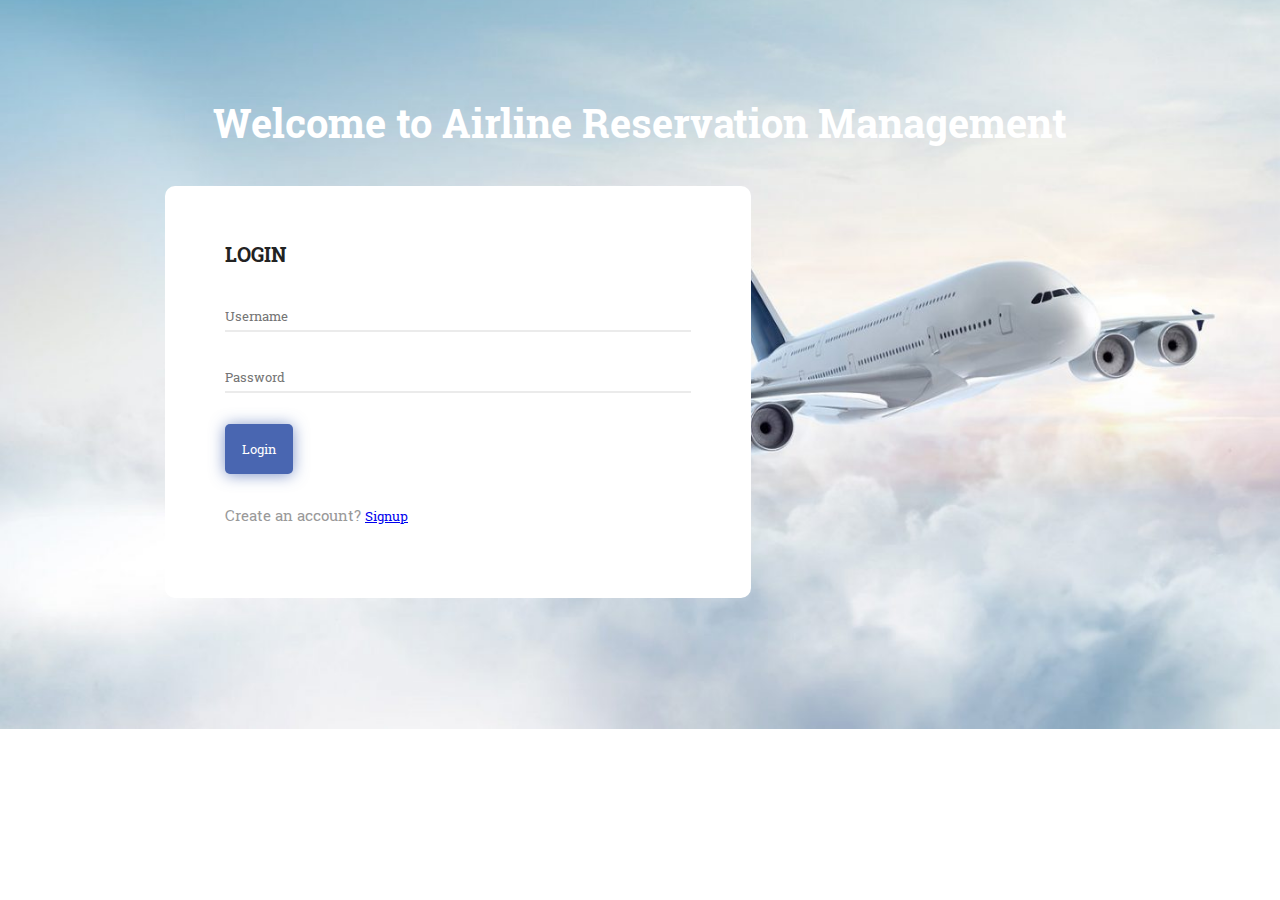
<file: index.html>
<!DOCTYPE html>
<html lang="en">
<head>
    <meta charset="UTF-8">
    <meta name="viewport" content="width=device-width, initial-scale=1.0">
    <meta http-equiv="X-UA-Compatible" content="ie=edge">
    <title>Airline Reservation Management</title>

    <!-- Font Icon -->
    <link rel="stylesheet" href="fonts/material-icon/css/material-design-iconic-font.min.css">

    <!-- Main css -->
    <link rel="stylesheet" href="css/style.css">
</head>
<body>

    <div class="main">
        <div style="text-align: center; font-size: 20px;">
            <h1>Welcome to Airline Reservation Management</h1>
        </div>
        <div class="container">
            <form method="POST" class="appointment-form" id="appointment-form">
                <h2>Login</h2>
                <div class="form-group-1">
                    <input type="text" name="username" id="username" placeholder="Username" required />
                    
                    <input type="password" name="pass" id="pass" placeholder="Password" required />
                    
                    
                </div>
                
                
                <div class="form-submit">
                    <input type="submit" name="submit" id="submit" class="submit" value="Login" />
                </div>
                <div class="txt-center">
                        <span class="txt1">
                            Create an account?
                       </span>

                        <a href="signup.html" class="txt2 hov1">
                            Signup
                        </a>
                </div>
            </form>
        </div>

    </div>

    <!-- JS -->
    <script src="vendor/jquery/jquery.min.js"></script>
    <script src="js/main.js"></script>
</body><!-- This templates was made by Colorlib (https://colorlib.com) -->
</html>
</file>
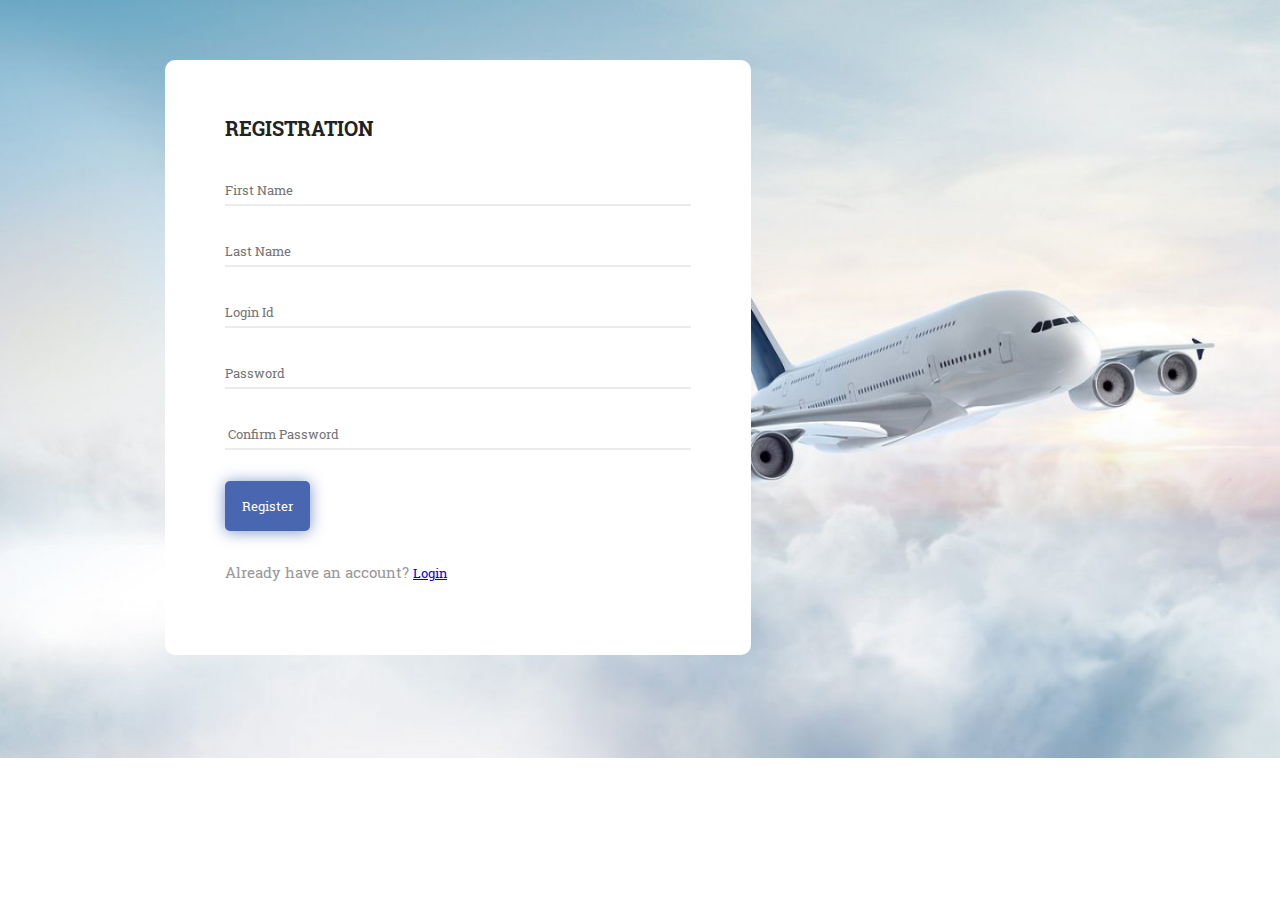
<file: signup.html>
<!DOCTYPE html>
<html lang="en">
<head>
    <meta charset="UTF-8">
    <meta name="viewport" content="width=device-width, initial-scale=1.0">
    <meta http-equiv="X-UA-Compatible" content="ie=edge">
    <title>Airline Reservation Management</title>

    <!-- Font Icon -->
    <link rel="stylesheet" href="fonts/material-icon/css/material-design-iconic-font.min.css">

    <!-- Main css -->
    <link rel="stylesheet" href="css/style.css">
</head>
<body>

    <div class="main">

        <div class="container">
            <form method="POST" class="appointment-form" id="appointment-form">
                <h2>Registration</h2>
                <div class="form-group-1">
                    <input type="text" name="firstname" id="firstname" placeholder="First Name" required />
                    <input type="text" name="lastname" id="lastname" placeholder="Last Name" required />
                    <input type="text" name="loginid" id="loginid" placeholder="Login Id" required />
                    <input type="password" name="pass" id="pass" placeholder="Password" required />
                    <input type="password" name="re_pass" id="re_pass" placeholder=" Confirm Password" required />
                    
                </div>
                
                
                <div class="form-submit">
                    <input type="submit" name="submit" id="submit" class="submit" value="Register" />
                </div>
                <div class="txt-center">
                        <span class="txt1">
                            Already have an account?
                       </span>

                        <a href="index.html" class="txt2 hov1">
                            Login
                        </a>
                </div>
            </form>
        </div>

    </div>

    <!-- JS -->
    <script src="vendor/jquery/jquery.min.js"></script>
    <script src="js/main.js"></script>
</body><!-- This templates was made by Colorlib (https://colorlib.com) -->
</html>
</file>
<file: css/style.css>
/* @extend display-flex; */
display-flex {
  display: flex;
  display: -webkit-flex; }

/* @extend list-type-ulli; */
list-type-ulli, ul {
  list-style-type: none;
  margin: 0;
  padding: 0; }

/* roboto-slab-300 - latin */
@font-face {
  font-family: 'Roboto Slab';
  font-style: normal;
  font-weight: 300;
  src: url("../fonts/roboto-slab/roboto-slab-v7-latin-300.eot");
  /* IE9 Compat Modes */
  src: local("Roboto Slab Light"), local("RobotoSlab-Light"), url("../fonts/roboto-slab/roboto-slab-v7-latin-300.eot?#iefix") format("embedded-opentype"), url("../fonts/roboto-slab/roboto-slab-v7-latin-300.woff2") format("woff2"), url("../fonts/roboto-slab/roboto-slab-v7-latin-300.woff") format("woff"), url("../fonts/roboto-slab/roboto-slab-v7-latin-300.ttf") format("truetype"), url("../fonts/roboto-slab/roboto-slab-v7-latin-300.svg#RobotoSlab") format("svg");
  /* Legacy iOS */ }
/* roboto-slab-regular - latin */
@font-face {
  font-family: 'Roboto Slab';
  font-style: normal;
  font-weight: 400;
  src: url("../fonts/roboto-slab/roboto-slab-v7-latin-regular.eot");
  /* IE9 Compat Modes */
  src: local("Roboto Slab Regular"), local("RobotoSlab-Regular"), url("../fonts/roboto-slab/roboto-slab-v7-latin-regular.eot?#iefix") format("embedded-opentype"), url("../fonts/roboto-slab/roboto-slab-v7-latin-regular.woff2") format("woff2"), url("../fonts/roboto-slab/roboto-slab-v7-latin-regular.woff") format("woff"), url("../fonts/roboto-slab/roboto-slab-v7-latin-regular.ttf") format("truetype"), url("../fonts/roboto-slab/roboto-slab-v7-latin-regular.svg#RobotoSlab") format("svg");
  /* Legacy iOS */ }
/* roboto-slab-700 - latin */
@font-face {
  font-family: 'Roboto Slab';
  font-style: normal;
  font-weight: 700;
  src: url("../fonts/roboto-slab/roboto-slab-v7-latin-700.eot");
  /* IE9 Compat Modes */
  src: local("Roboto Slab Bold"), local("RobotoSlab-Bold"), url("../fonts/roboto-slab/roboto-slab-v7-latin-700.eot?#iefix") format("embedded-opentype"), url("../fonts/roboto-slab/roboto-slab-v7-latin-700.woff2") format("woff2"), url("../fonts/roboto-slab/roboto-slab-v7-latin-700.woff") format("woff"), url("../fonts/roboto-slab/roboto-slab-v7-latin-700.ttf") format("truetype"), url("../fonts/roboto-slab/roboto-slab-v7-latin-700.svg#RobotoSlab") format("svg");
  /* Legacy iOS */ }
a:focus, a:active {
  text-decoration: none;
  outline: none;
  transition: all 300ms ease 0s;
  -moz-transition: all 300ms ease 0s;
  -webkit-transition: all 300ms ease 0s;
  -o-transition: all 300ms ease 0s;
  -ms-transition: all 300ms ease 0s; }

input, select, textarea {
  outline: none;
  appearance: unset !important;
  -moz-appearance: unset !important;
  -webkit-appearance: unset !important;
  -o-appearance: unset !important;
  -ms-appearance: unset !important; }

input::-webkit-outer-spin-button, input::-webkit-inner-spin-button {
  appearance: none !important;
  -moz-appearance: none !important;
  -webkit-appearance: none !important;
  -o-appearance: none !important;
  -ms-appearance: none !important;
  margin: 0; }

input:focus, select:focus, textarea:focus {
  outline: none;
  box-shadow: none !important;
  -moz-box-shadow: none !important;
  -webkit-box-shadow: none !important;
  -o-box-shadow: none !important;
  -ms-box-shadow: none !important; }

input[type=checkbox] {
  appearance: checkbox !important;
  -moz-appearance: checkbox !important;
  -webkit-appearance: checkbox !important;
  -o-appearance: checkbox !important;
  -ms-appearance: checkbox !important; }

input[type=radio] {
  appearance: radio !important;
  -moz-appearance: radio !important;
  -webkit-appearance: radio !important;
  -o-appearance: radio !important;
  -ms-appearance: radio !important; }

img {
  max-width: 100%;
  height: auto; }

figure {
  margin: 0; }

p {
  margin-bottom: 0px; }

input:-webkit-autofill {
  box-shadow: 0 0 0 30px white inset;
  -moz-box-shadow: 0 0 0 30px white inset;
  -webkit-box-shadow: 0 0 0 30px white inset;
  -o-box-shadow: 0 0 0 30px white inset;
  -ms-box-shadow: 0 0 0 30px white inset; }

h2 {
  line-height: 1.8;
  margin: 0;
  padding: 0;
  font-weight: bold;
  color: #222;
  font-family: 'Roboto Slab';
  font-size: 20px;
  margin-bottom: 30px;
  text-transform: uppercase; }

h3 {
  font-weight: bold;
  color: #222;
  font-size: 15px;
  margin: 0px;
  margin-bottom: 35px; }

.clear {
  clear: both; }

body {
  font-size: 13px;
  line-height: 1.8;
  color: #fff;
  background-image: url("../images/airplanes.jpg");
  background-repeat: no-repeat;
  background-size: cover;
  -moz-background-size: cover;
  -webkit-background-size: cover;
  -o-background-size: cover;
  -ms-background-size: cover;
  background-position: center center;
  font-weight: 400;
  font-family: 'Roboto Slab';
  margin: 0px; }

.main {
  padding: 60px 0;
  position: relative; }

.container {
  width: 586px;
  background: #fff;
  margin-left: 165px;
  border-radius: 10px;
  -moz-border-radius: 10px;
  -webkit-border-radius: 10px;
  -o-border-radius: 10px;
  -ms-border-radius: 10px; }

.appointment-form {
  padding: 50px 60px 70px 60px; }

input, select {
  width: 100%;
  display: block;
  border: none;
  border-bottom: 2px solid #ebebeb;
  padding: 5px 0;
  color: #222;
  margin-bottom: 31px;
  font-family: 'Roboto Slab'; }
  input:focus, select:focus {
    color: #222;
    border-bottom: 2px solid #4966b1; }

input[type=checkbox]:not(old) {
  width: 2em;
  margin: 0;
  padding: 0;
  font-size: 1em;
  display: none; }

input[type=checkbox]:not(old) + label {
  display: inline-block;
  margin-top: 7px;
  margin-bottom: 25px; }

input[type=checkbox]:not(old) + label > span {
  display: inline-block;
  width: 13px;
  height: 13px;
  margin-right: 15px;
  margin-bottom: 3px;
  border: 1px solid #ebebeb;
  background: white;
  background-image: -moz-linear-gradient(white, white);
  background-image: -ms-linear-gradient(white, white);
  background-image: -o-linear-gradient(white, white);
  background-image: -webkit-linear-gradient(white, white);
  background-image: linear-gradient(white, white);
  vertical-align: bottom; }

input[type=checkbox]:not(old):checked + label > span {
  background-image: -moz-linear-gradient(white, white);
  background-image: -ms-linear-gradient(white, white);
  background-image: -o-linear-gradient(white, white);
  background-image: -webkit-linear-gradient(white, white);
  background-image: linear-gradient(white, white); }

input[type=checkbox]:not(old):checked + label > span:before {
  content: '\f26b';
  display: block;
  color: #222;
  font-size: 11px;
  line-height: 1.2;
  text-align: center;
  font-family: 'Material-Design-Iconic-Font';
  font-weight: bold; }

.label-agree-term {
  color: #999; }

.term-service {
  color: #222; }

.txt1 {
  
  font-size: 15px;
  line-height: 1.4;
  color: #999999;
}

.hov1:hover {
  text-decoration: underline;
}

.submit {
  width: auto;
  background: #4966b1;
  color: #fff;
  padding: 16px 17px;
  font-size: 13px;
  border: none;
  border-radius: 5px;
  -moz-border-radius: 5px;
  -webkit-border-radius: 5px;
  -o-border-radius: 5px;
  -ms-border-radius: 5px;
  cursor: pointer;
  box-shadow: 0px 1px 15px 0px rgba(73, 102, 177, 0.7);
  -moz-box-shadow: 0px 1px 15px 0px rgba(73, 102, 177, 0.7);
  -webkit-box-shadow: 0px 1px 15px 0px rgba(73, 102, 177, 0.7);
  -o-box-shadow: 0px 1px 15px 0px rgba(73, 102, 177, 0.7);
  -ms-box-shadow: 0px 1px 15px 0px rgba(73, 102, 177, 0.7); }
  .submit:hover {
    background: #3a518d; }

ul {
  background: 0 0;
  z-index: 9; }

ul li {
  padding: 3px 0px;
  z-index: 2;
  color: #999; }
  ul li:last-child {
    border-bottom: 1px solid #ebebeb; }

ul li:not(.init) {
  display: none;
  background: #fff;
  color: #222;
  padding: 5px 10px;
  border-left: 1px solid #ebebeb;
  border-right: 1px solid #ebebeb;
  border-top: 1px solid #ebebeb; }

ul li:not(.init):hover, ul li.selected:not(.init) {
  background: #4966b1;
  color: #fff; }

li.init {
  cursor: pointer;
  position: relative;
  border-bottom: 2px solid #ebebeb; }
  li.init:after {
    position: absolute;
    right: 0;
    top: 50%;
    transform: translateY(-50%);
    -moz-transform: translateY(-50%);
    -webkit-transform: translateY(-50%);
    -o-transform: translateY(-50%);
    -ms-transform: translateY(-50%);
    font-size: 20px;
    color: #999;
    font-family: 'Material-Design-Iconic-Font';
    content: '\f2f9'; }

#confirm_type {
  margin-bottom: 30px; }

.form-group-2 {
  margin-top: 15px;
  margin-bottom: 30px; }

.form-check {
  margin-bottom: 20px; }

.select-list {
  position: relative;
  display: inline-block;
  width: 100%;
  margin-bottom: 55px; }

.list-item {
  position: absolute;
  width: 100%; }

#confirm_type {
  z-index: 99; }

#hour_appointment {
  z-index: 9; }

@media screen and (max-width: 1024px) {
  .container {
    margin: 0 auto; } }
@media screen and (max-width: 768px) {
  .container {
    width: calc( 100% - 30px);
    max-width: 100%; } }
@media screen and (max-width: 480px) {
  .appointment-form {
    padding: 50px 30px 70px 30px; } }

/*# sourceMappingURL=style.css.map */
</file>
<file: fonts/material-icon/css/material-design-iconic-font.min.css>
@font-face{font-family:Material-Design-Iconic-Font;src:url(../fonts/Material-Design-Iconic-Font.woff2?v=2.2.0) format('woff2'),url(../fonts/Material-Design-Iconic-Font.woff?v=2.2.0) format('woff'),url(../fonts/Material-Design-Iconic-Font.ttf?v=2.2.0) format('truetype')}.zmdi{display:inline-block;font:normal normal normal 14px/1 'Material-Design-Iconic-Font';font-size:inherit;text-rendering:auto;-webkit-font-smoothing:antialiased;-moz-osx-font-smoothing:grayscale}.zmdi-hc-lg{font-size:1.33333333em;line-height:.75em;vertical-align:-15%}.zmdi-hc-2x{font-size:2em}.zmdi-hc-3x{font-size:3em}.zmdi-hc-4x{font-size:4em}.zmdi-hc-5x{font-size:5em}.zmdi-hc-fw{width:1.28571429em;text-align:center}.zmdi-hc-ul{padding-left:0;margin-left:2.14285714em;list-style-type:none}.zmdi-hc-ul>li{position:relative}.zmdi-hc-li{position:absolute;left:-2.14285714em;width:2.14285714em;top:.14285714em;text-align:center}.zmdi-hc-li.zmdi-hc-lg{left:-1.85714286em}.zmdi-hc-border{padding:.1em .25em;border:solid .1em #9e9e9e;border-radius:2px}.zmdi-hc-border-circle{padding:.1em .25em;border:solid .1em #9e9e9e;border-radius:50%}.zmdi.pull-left{float:left;margin-right:.15em}.zmdi.pull-right{float:right;margin-left:.15em}.zmdi-hc-spin{-webkit-animation:zmdi-spin 1.5s infinite linear;animation:zmdi-spin 1.5s infinite linear}.zmdi-hc-spin-reverse{-webkit-animation:zmdi-spin-reverse 1.5s infinite linear;animation:zmdi-spin-reverse 1.5s infinite linear}@-webkit-keyframes zmdi-spin{0%{-webkit-transform:rotate(0deg);transform:rotate(0deg)}100%{-webkit-transform:rotate(359deg);transform:rotate(359deg)}}@keyframes zmdi-spin{0%{-webkit-transform:rotate(0deg);transform:rotate(0deg)}100%{-webkit-transform:rotate(359deg);transform:rotate(359deg)}}@-webkit-keyframes zmdi-spin-reverse{0%{-webkit-transform:rotate(0deg);transform:rotate(0deg)}100%{-webkit-transform:rotate(-359deg);transform:rotate(-359deg)}}@keyframes zmdi-spin-reverse{0%{-webkit-transform:rotate(0deg);transform:rotate(0deg)}100%{-webkit-transform:rotate(-359deg);transform:rotate(-359deg)}}.zmdi-hc-rotate-90{-webkit-transform:rotate(90deg);-ms-transform:rotate(90deg);transform:rotate(90deg)}.zmdi-hc-rotate-180{-webkit-transform:rotate(180deg);-ms-transform:rotate(180deg);transform:rotate(180deg)}.zmdi-hc-rotate-270{-webkit-transform:rotate(270deg);-ms-transform:rotate(270deg);transform:rotate(270deg)}.zmdi-hc-flip-horizontal{-webkit-transform:scale(-1,1);-ms-transform:scale(-1,1);transform:scale(-1,1)}.zmdi-hc-flip-vertical{-webkit-transform:scale(1,-1);-ms-transform:scale(1,-1);transform:scale(1,-1)}.zmdi-hc-stack{position:relative;display:inline-block;width:2em;height:2em;line-height:2em;vertical-align:middle}.zmdi-hc-stack-1x,.zmdi-hc-stack-2x{position:absolute;left:0;width:100%;text-align:center}.zmdi-hc-stack-1x{line-height:inherit}.zmdi-hc-stack-2x{font-size:2em}.zmdi-hc-inverse{color:#fff}.zmdi-3d-rotation:before{content:'\f101'}.zmdi-airplane-off:before{content:'\f102'}.zmdi-airplane:before{content:'\f103'}.zmdi-album:before{content:'\f104'}.zmdi-archive:before{content:'\f105'}.zmdi-assignment-account:before{content:'\f106'}.zmdi-assignment-alert:before{content:'\f107'}.zmdi-assignment-check:before{content:'\f108'}.zmdi-assignment-o:before{content:'\f109'}.zmdi-assignment-return:before{content:'\f10a'}.zmdi-assignment-returned:before{content:'\f10b'}.zmdi-assignment:before{content:'\f10c'}.zmdi-attachment-alt:before{content:'\f10d'}.zmdi-attachment:before{content:'\f10e'}.zmdi-audio:before{content:'\f10f'}.zmdi-badge-check:before{content:'\f110'}.zmdi-balance-wallet:before{content:'\f111'}.zmdi-balance:before{content:'\f112'}.zmdi-battery-alert:before{content:'\f113'}.zmdi-battery-flash:before{content:'\f114'}.zmdi-battery-unknown:before{content:'\f115'}.zmdi-battery:before{content:'\f116'}.zmdi-bike:before{content:'\f117'}.zmdi-block-alt:before{content:'\f118'}.zmdi-block:before{content:'\f119'}.zmdi-boat:before{content:'\f11a'}.zmdi-book-image:before{content:'\f11b'}.zmdi-book:before{content:'\f11c'}.zmdi-bookmark-outline:before{content:'\f11d'}.zmdi-bookmark:before{content:'\f11e'}.zmdi-brush:before{content:'\f11f'}.zmdi-bug:before{content:'\f120'}.zmdi-bus:before{content:'\f121'}.zmdi-cake:before{content:'\f122'}.zmdi-car-taxi:before{content:'\f123'}.zmdi-car-wash:before{content:'\f124'}.zmdi-car:before{content:'\f125'}.zmdi-card-giftcard:before{content:'\f126'}.zmdi-card-membership:before{content:'\f127'}.zmdi-card-travel:before{content:'\f128'}.zmdi-card:before{content:'\f129'}.zmdi-case-check:before{content:'\f12a'}.zmdi-case-download:before{content:'\f12b'}.zmdi-case-play:before{content:'\f12c'}.zmdi-case:before{content:'\f12d'}.zmdi-cast-connected:before{content:'\f12e'}.zmdi-cast:before{content:'\f12f'}.zmdi-chart-donut:before{content:'\f130'}.zmdi-chart:before{content:'\f131'}.zmdi-city-alt:before{content:'\f132'}.zmdi-city:before{content:'\f133'}.zmdi-close-circle-o:before{content:'\f134'}.zmdi-close-circle:before{content:'\f135'}.zmdi-close:before{content:'\f136'}.zmdi-cocktail:before{content:'\f137'}.zmdi-code-setting:before{content:'\f138'}.zmdi-code-smartphone:before{content:'\f139'}.zmdi-code:before{content:'\f13a'}.zmdi-coffee:before{content:'\f13b'}.zmdi-collection-bookmark:before{content:'\f13c'}.zmdi-collection-case-play:before{content:'\f13d'}.zmdi-collection-folder-image:before{content:'\f13e'}.zmdi-collection-image-o:before{content:'\f13f'}.zmdi-collection-image:before{content:'\f140'}.zmdi-collection-item-1:before{content:'\f141'}.zmdi-collection-item-2:before{content:'\f142'}.zmdi-collection-item-3:before{content:'\f143'}.zmdi-collection-item-4:before{content:'\f144'}.zmdi-collection-item-5:before{content:'\f145'}.zmdi-collection-item-6:before{content:'\f146'}.zmdi-collection-item-7:before{content:'\f147'}.zmdi-collection-item-8:before{content:'\f148'}.zmdi-collection-item-9-plus:before{content:'\f149'}.zmdi-collection-item-9:before{content:'\f14a'}.zmdi-collection-item:before{content:'\f14b'}.zmdi-collection-music:before{content:'\f14c'}.zmdi-collection-pdf:before{content:'\f14d'}.zmdi-collection-plus:before{content:'\f14e'}.zmdi-collection-speaker:before{content:'\f14f'}.zmdi-collection-text:before{content:'\f150'}.zmdi-collection-video:before{content:'\f151'}.zmdi-compass:before{content:'\f152'}.zmdi-cutlery:before{content:'\f153'}.zmdi-delete:before{content:'\f154'}.zmdi-dialpad:before{content:'\f155'}.zmdi-dns:before{content:'\f156'}.zmdi-drink:before{content:'\f157'}.zmdi-edit:before{content:'\f158'}.zmdi-email-open:before{content:'\f159'}.zmdi-email:before{content:'\f15a'}.zmdi-eye-off:before{content:'\f15b'}.zmdi-eye:before{content:'\f15c'}.zmdi-eyedropper:before{content:'\f15d'}.zmdi-favorite-outline:before{content:'\f15e'}.zmdi-favorite:before{content:'\f15f'}.zmdi-filter-list:before{content:'\f160'}.zmdi-fire:before{content:'\f161'}.zmdi-flag:before{content:'\f162'}.zmdi-flare:before{content:'\f163'}.zmdi-flash-auto:before{content:'\f164'}.zmdi-flash-off:before{content:'\f165'}.zmdi-flash:before{content:'\f166'}.zmdi-flip:before{content:'\f167'}.zmdi-flower-alt:before{content:'\f168'}.zmdi-flower:before{content:'\f169'}.zmdi-font:before{content:'\f16a'}.zmdi-fullscreen-alt:before{content:'\f16b'}.zmdi-fullscreen-exit:before{content:'\f16c'}.zmdi-fullscreen:before{content:'\f16d'}.zmdi-functions:before{content:'\f16e'}.zmdi-gas-station:before{content:'\f16f'}.zmdi-gesture:before{content:'\f170'}.zmdi-globe-alt:before{content:'\f171'}.zmdi-globe-lock:before{content:'\f172'}.zmdi-globe:before{content:'\f173'}.zmdi-graduation-cap:before{content:'\f174'}.zmdi-home:before{content:'\f175'}.zmdi-hospital-alt:before{content:'\f176'}.zmdi-hospital:before{content:'\f177'}.zmdi-hotel:before{content:'\f178'}.zmdi-hourglass-alt:before{content:'\f179'}.zmdi-hourglass-outline:before{content:'\f17a'}.zmdi-hourglass:before{content:'\f17b'}.zmdi-http:before{content:'\f17c'}.zmdi-image-alt:before{content:'\f17d'}.zmdi-image-o:before{content:'\f17e'}.zmdi-image:before{content:'\f17f'}.zmdi-inbox:before{content:'\f180'}.zmdi-invert-colors-off:before{content:'\f181'}.zmdi-invert-colors:before{content:'\f182'}.zmdi-key:before{content:'\f183'}.zmdi-label-alt-outline:before{content:'\f184'}.zmdi-label-alt:before{content:'\f185'}.zmdi-label-heart:before{content:'\f186'}.zmdi-label:before{content:'\f187'}.zmdi-labels:before{content:'\f188'}.zmdi-lamp:before{content:'\f189'}.zmdi-landscape:before{content:'\f18a'}.zmdi-layers-off:before{content:'\f18b'}.zmdi-layers:before{content:'\f18c'}.zmdi-library:before{content:'\f18d'}.zmdi-link:before{content:'\f18e'}.zmdi-lock-open:before{content:'\f18f'}.zmdi-lock-outline:before{content:'\f190'}.zmdi-lock:before{content:'\f191'}.zmdi-mail-reply-all:before{content:'\f192'}.zmdi-mail-reply:before{content:'\f193'}.zmdi-mail-send:before{content:'\f194'}.zmdi-mall:before{content:'\f195'}.zmdi-map:before{content:'\f196'}.zmdi-menu:before{content:'\f197'}.zmdi-money-box:before{content:'\f198'}.zmdi-money-off:before{content:'\f199'}.zmdi-money:before{content:'\f19a'}.zmdi-more-vert:before{content:'\f19b'}.zmdi-more:before{content:'\f19c'}.zmdi-movie-alt:before{content:'\f19d'}.zmdi-movie:before{content:'\f19e'}.zmdi-nature-people:before{content:'\f19f'}.zmdi-nature:before{content:'\f1a0'}.zmdi-navigation:before{content:'\f1a1'}.zmdi-open-in-browser:before{content:'\f1a2'}.zmdi-open-in-new:before{content:'\f1a3'}.zmdi-palette:before{content:'\f1a4'}.zmdi-parking:before{content:'\f1a5'}.zmdi-pin-account:before{content:'\f1a6'}.zmdi-pin-assistant:before{content:'\f1a7'}.zmdi-pin-drop:before{content:'\f1a8'}.zmdi-pin-help:before{content:'\f1a9'}.zmdi-pin-off:before{content:'\f1aa'}.zmdi-pin:before{content:'\f1ab'}.zmdi-pizza:before{content:'\f1ac'}.zmdi-plaster:before{content:'\f1ad'}.zmdi-power-setting:before{content:'\f1ae'}.zmdi-power:before{content:'\f1af'}.zmdi-print:before{content:'\f1b0'}.zmdi-puzzle-piece:before{content:'\f1b1'}.zmdi-quote:before{content:'\f1b2'}.zmdi-railway:before{content:'\f1b3'}.zmdi-receipt:before{content:'\f1b4'}.zmdi-refresh-alt:before{content:'\f1b5'}.zmdi-refresh-sync-alert:before{content:'\f1b6'}.zmdi-refresh-sync-off:before{content:'\f1b7'}.zmdi-refresh-sync:before{content:'\f1b8'}.zmdi-refresh:before{content:'\f1b9'}.zmdi-roller:before{content:'\f1ba'}.zmdi-ruler:before{content:'\f1bb'}.zmdi-scissors:before{content:'\f1bc'}.zmdi-screen-rotation-lock:before{content:'\f1bd'}.zmdi-screen-rotation:before{content:'\f1be'}.zmdi-search-for:before{content:'\f1bf'}.zmdi-search-in-file:before{content:'\f1c0'}.zmdi-search-in-page:before{content:'\f1c1'}.zmdi-search-replace:before{content:'\f1c2'}.zmdi-search:before{content:'\f1c3'}.zmdi-seat:before{content:'\f1c4'}.zmdi-settings-square:before{content:'\f1c5'}.zmdi-settings:before{content:'\f1c6'}.zmdi-shield-check:before{content:'\f1c7'}.zmdi-shield-security:before{content:'\f1c8'}.zmdi-shopping-basket:before{content:'\f1c9'}.zmdi-shopping-cart-plus:before{content:'\f1ca'}.zmdi-shopping-cart:before{content:'\f1cb'}.zmdi-sign-in:before{content:'\f1cc'}.zmdi-sort-amount-asc:before{content:'\f1cd'}.zmdi-sort-amount-desc:before{content:'\f1ce'}.zmdi-sort-asc:before{content:'\f1cf'}.zmdi-sort-desc:before{content:'\f1d0'}.zmdi-spellcheck:before{content:'\f1d1'}.zmdi-storage:before{content:'\f1d2'}.zmdi-store-24:before{content:'\f1d3'}.zmdi-store:before{content:'\f1d4'}.zmdi-subway:before{content:'\f1d5'}.zmdi-sun:before{content:'\f1d6'}.zmdi-tab-unselected:before{content:'\f1d7'}.zmdi-tab:before{content:'\f1d8'}.zmdi-tag-close:before{content:'\f1d9'}.zmdi-tag-more:before{content:'\f1da'}.zmdi-tag:before{content:'\f1db'}.zmdi-thumb-down:before{content:'\f1dc'}.zmdi-thumb-up-down:before{content:'\f1dd'}.zmdi-thumb-up:before{content:'\f1de'}.zmdi-ticket-star:before{content:'\f1df'}.zmdi-toll:before{content:'\f1e0'}.zmdi-toys:before{content:'\f1e1'}.zmdi-traffic:before{content:'\f1e2'}.zmdi-translate:before{content:'\f1e3'}.zmdi-triangle-down:before{content:'\f1e4'}.zmdi-triangle-up:before{content:'\f1e5'}.zmdi-truck:before{content:'\f1e6'}.zmdi-turning-sign:before{content:'\f1e7'}.zmdi-wallpaper:before{content:'\f1e8'}.zmdi-washing-machine:before{content:'\f1e9'}.zmdi-window-maximize:before{content:'\f1ea'}.zmdi-window-minimize:before{content:'\f1eb'}.zmdi-window-restore:before{content:'\f1ec'}.zmdi-wrench:before{content:'\f1ed'}.zmdi-zoom-in:before{content:'\f1ee'}.zmdi-zoom-out:before{content:'\f1ef'}.zmdi-alert-circle-o:before{content:'\f1f0'}.zmdi-alert-circle:before{content:'\f1f1'}.zmdi-alert-octagon:before{content:'\f1f2'}.zmdi-alert-polygon:before{content:'\f1f3'}.zmdi-alert-triangle:before{content:'\f1f4'}.zmdi-help-outline:before{content:'\f1f5'}.zmdi-help:before{content:'\f1f6'}.zmdi-info-outline:before{content:'\f1f7'}.zmdi-info:before{content:'\f1f8'}.zmdi-notifications-active:before{content:'\f1f9'}.zmdi-notifications-add:before{content:'\f1fa'}.zmdi-notifications-none:before{content:'\f1fb'}.zmdi-notifications-off:before{content:'\f1fc'}.zmdi-notifications-paused:before{content:'\f1fd'}.zmdi-notifications:before{content:'\f1fe'}.zmdi-account-add:before{content:'\f1ff'}.zmdi-account-box-mail:before{content:'\f200'}.zmdi-account-box-o:before{content:'\f201'}.zmdi-account-box-phone:before{content:'\f202'}.zmdi-account-box:before{content:'\f203'}.zmdi-account-calendar:before{content:'\f204'}.zmdi-account-circle:before{content:'\f205'}.zmdi-account-o:before{content:'\f206'}.zmdi-account:before{content:'\f207'}.zmdi-accounts-add:before{content:'\f208'}.zmdi-accounts-alt:before{content:'\f209'}.zmdi-accounts-list-alt:before{content:'\f20a'}.zmdi-accounts-list:before{content:'\f20b'}.zmdi-accounts-outline:before{content:'\f20c'}.zmdi-accounts:before{content:'\f20d'}.zmdi-face:before{content:'\f20e'}.zmdi-female:before{content:'\f20f'}.zmdi-male-alt:before{content:'\f210'}.zmdi-male-female:before{content:'\f211'}.zmdi-male:before{content:'\f212'}.zmdi-mood-bad:before{content:'\f213'}.zmdi-mood:before{content:'\f214'}.zmdi-run:before{content:'\f215'}.zmdi-walk:before{content:'\f216'}.zmdi-cloud-box:before{content:'\f217'}.zmdi-cloud-circle:before{content:'\f218'}.zmdi-cloud-done:before{content:'\f219'}.zmdi-cloud-download:before{content:'\f21a'}.zmdi-cloud-off:before{content:'\f21b'}.zmdi-cloud-outline-alt:before{content:'\f21c'}.zmdi-cloud-outline:before{content:'\f21d'}.zmdi-cloud-upload:before{content:'\f21e'}.zmdi-cloud:before{content:'\f21f'}.zmdi-download:before{content:'\f220'}.zmdi-file-plus:before{content:'\f221'}.zmdi-file-text:before{content:'\f222'}.zmdi-file:before{content:'\f223'}.zmdi-folder-outline:before{content:'\f224'}.zmdi-folder-person:before{content:'\f225'}.zmdi-folder-star-alt:before{content:'\f226'}.zmdi-folder-star:before{content:'\f227'}.zmdi-folder:before{content:'\f228'}.zmdi-gif:before{content:'\f229'}.zmdi-upload:before{content:'\f22a'}.zmdi-border-all:before{content:'\f22b'}.zmdi-border-bottom:before{content:'\f22c'}.zmdi-border-clear:before{content:'\f22d'}.zmdi-border-color:before{content:'\f22e'}.zmdi-border-horizontal:before{content:'\f22f'}.zmdi-border-inner:before{content:'\f230'}.zmdi-border-left:before{content:'\f231'}.zmdi-border-outer:before{content:'\f232'}.zmdi-border-right:before{content:'\f233'}.zmdi-border-style:before{content:'\f234'}.zmdi-border-top:before{content:'\f235'}.zmdi-border-vertical:before{content:'\f236'}.zmdi-copy:before{content:'\f237'}.zmdi-crop:before{content:'\f238'}.zmdi-format-align-center:before{content:'\f239'}.zmdi-format-align-justify:before{content:'\f23a'}.zmdi-format-align-left:before{content:'\f23b'}.zmdi-format-align-right:before{content:'\f23c'}.zmdi-format-bold:before{content:'\f23d'}.zmdi-format-clear-all:before{content:'\f23e'}.zmdi-format-clear:before{content:'\f23f'}.zmdi-format-color-fill:before{content:'\f240'}.zmdi-format-color-reset:before{content:'\f241'}.zmdi-format-color-text:before{content:'\f242'}.zmdi-format-indent-decrease:before{content:'\f243'}.zmdi-format-indent-increase:before{content:'\f244'}.zmdi-format-italic:before{content:'\f245'}.zmdi-format-line-spacing:before{content:'\f246'}.zmdi-format-list-bulleted:before{content:'\f247'}.zmdi-format-list-numbered:before{content:'\f248'}.zmdi-format-ltr:before{content:'\f249'}.zmdi-format-rtl:before{content:'\f24a'}.zmdi-format-size:before{content:'\f24b'}.zmdi-format-strikethrough-s:before{content:'\f24c'}.zmdi-format-strikethrough:before{content:'\f24d'}.zmdi-format-subject:before{content:'\f24e'}.zmdi-format-underlined:before{content:'\f24f'}.zmdi-format-valign-bottom:before{content:'\f250'}.zmdi-format-valign-center:before{content:'\f251'}.zmdi-format-valign-top:before{content:'\f252'}.zmdi-redo:before{content:'\f253'}.zmdi-select-all:before{content:'\f254'}.zmdi-space-bar:before{content:'\f255'}.zmdi-text-format:before{content:'\f256'}.zmdi-transform:before{content:'\f257'}.zmdi-undo:before{content:'\f258'}.zmdi-wrap-text:before{content:'\f259'}.zmdi-comment-alert:before{content:'\f25a'}.zmdi-comment-alt-text:before{content:'\f25b'}.zmdi-comment-alt:before{content:'\f25c'}.zmdi-comment-edit:before{content:'\f25d'}.zmdi-comment-image:before{content:'\f25e'}.zmdi-comment-list:before{content:'\f25f'}.zmdi-comment-more:before{content:'\f260'}.zmdi-comment-outline:before{content:'\f261'}.zmdi-comment-text-alt:before{content:'\f262'}.zmdi-comment-text:before{content:'\f263'}.zmdi-comment-video:before{content:'\f264'}.zmdi-comment:before{content:'\f265'}.zmdi-comments:before{content:'\f266'}.zmdi-check-all:before{content:'\f267'}.zmdi-check-circle-u:before{content:'\f268'}.zmdi-check-circle:before{content:'\f269'}.zmdi-check-square:before{content:'\f26a'}.zmdi-check:before{content:'\f26b'}.zmdi-circle-o:before{content:'\f26c'}.zmdi-circle:before{content:'\f26d'}.zmdi-dot-circle-alt:before{content:'\f26e'}.zmdi-dot-circle:before{content:'\f26f'}.zmdi-minus-circle-outline:before{content:'\f270'}.zmdi-minus-circle:before{content:'\f271'}.zmdi-minus-square:before{content:'\f272'}.zmdi-minus:before{content:'\f273'}.zmdi-plus-circle-o-duplicate:before{content:'\f274'}.zmdi-plus-circle-o:before{content:'\f275'}.zmdi-plus-circle:before{content:'\f276'}.zmdi-plus-square:before{content:'\f277'}.zmdi-plus:before{content:'\f278'}.zmdi-square-o:before{content:'\f279'}.zmdi-star-circle:before{content:'\f27a'}.zmdi-star-half:before{content:'\f27b'}.zmdi-star-outline:before{content:'\f27c'}.zmdi-star:before{content:'\f27d'}.zmdi-bluetooth-connected:before{content:'\f27e'}.zmdi-bluetooth-off:before{content:'\f27f'}.zmdi-bluetooth-search:before{content:'\f280'}.zmdi-bluetooth-setting:before{content:'\f281'}.zmdi-bluetooth:before{content:'\f282'}.zmdi-camera-add:before{content:'\f283'}.zmdi-camera-alt:before{content:'\f284'}.zmdi-camera-bw:before{content:'\f285'}.zmdi-camera-front:before{content:'\f286'}.zmdi-camera-mic:before{content:'\f287'}.zmdi-camera-party-mode:before{content:'\f288'}.zmdi-camera-rear:before{content:'\f289'}.zmdi-camera-roll:before{content:'\f28a'}.zmdi-camera-switch:before{content:'\f28b'}.zmdi-camera:before{content:'\f28c'}.zmdi-card-alert:before{content:'\f28d'}.zmdi-card-off:before{content:'\f28e'}.zmdi-card-sd:before{content:'\f28f'}.zmdi-card-sim:before{content:'\f290'}.zmdi-desktop-mac:before{content:'\f291'}.zmdi-desktop-windows:before{content:'\f292'}.zmdi-device-hub:before{content:'\f293'}.zmdi-devices-off:before{content:'\f294'}.zmdi-devices:before{content:'\f295'}.zmdi-dock:before{content:'\f296'}.zmdi-floppy:before{content:'\f297'}.zmdi-gamepad:before{content:'\f298'}.zmdi-gps-dot:before{content:'\f299'}.zmdi-gps-off:before{content:'\f29a'}.zmdi-gps:before{content:'\f29b'}.zmdi-headset-mic:before{content:'\f29c'}.zmdi-headset:before{content:'\f29d'}.zmdi-input-antenna:before{content:'\f29e'}.zmdi-input-composite:before{content:'\f29f'}.zmdi-input-hdmi:before{content:'\f2a0'}.zmdi-input-power:before{content:'\f2a1'}.zmdi-input-svideo:before{content:'\f2a2'}.zmdi-keyboard-hide:before{content:'\f2a3'}.zmdi-keyboard:before{content:'\f2a4'}.zmdi-laptop-chromebook:before{content:'\f2a5'}.zmdi-laptop-mac:before{content:'\f2a6'}.zmdi-laptop:before{content:'\f2a7'}.zmdi-mic-off:before{content:'\f2a8'}.zmdi-mic-outline:before{content:'\f2a9'}.zmdi-mic-setting:before{content:'\f2aa'}.zmdi-mic:before{content:'\f2ab'}.zmdi-mouse:before{content:'\f2ac'}.zmdi-network-alert:before{content:'\f2ad'}.zmdi-network-locked:before{content:'\f2ae'}.zmdi-network-off:before{content:'\f2af'}.zmdi-network-outline:before{content:'\f2b0'}.zmdi-network-setting:before{content:'\f2b1'}.zmdi-network:before{content:'\f2b2'}.zmdi-phone-bluetooth:before{content:'\f2b3'}.zmdi-phone-end:before{content:'\f2b4'}.zmdi-phone-forwarded:before{content:'\f2b5'}.zmdi-phone-in-talk:before{content:'\f2b6'}.zmdi-phone-locked:before{content:'\f2b7'}.zmdi-phone-missed:before{content:'\f2b8'}.zmdi-phone-msg:before{content:'\f2b9'}.zmdi-phone-paused:before{content:'\f2ba'}.zmdi-phone-ring:before{content:'\f2bb'}.zmdi-phone-setting:before{content:'\f2bc'}.zmdi-phone-sip:before{content:'\f2bd'}.zmdi-phone:before{content:'\f2be'}.zmdi-portable-wifi-changes:before{content:'\f2bf'}.zmdi-portable-wifi-off:before{content:'\f2c0'}.zmdi-portable-wifi:before{content:'\f2c1'}.zmdi-radio:before{content:'\f2c2'}.zmdi-reader:before{content:'\f2c3'}.zmdi-remote-control-alt:before{content:'\f2c4'}.zmdi-remote-control:before{content:'\f2c5'}.zmdi-router:before{content:'\f2c6'}.zmdi-scanner:before{content:'\f2c7'}.zmdi-smartphone-android:before{content:'\f2c8'}.zmdi-smartphone-download:before{content:'\f2c9'}.zmdi-smartphone-erase:before{content:'\f2ca'}.zmdi-smartphone-info:before{content:'\f2cb'}.zmdi-smartphone-iphone:before{content:'\f2cc'}.zmdi-smartphone-landscape-lock:before{content:'\f2cd'}.zmdi-smartphone-landscape:before{content:'\f2ce'}.zmdi-smartphone-lock:before{content:'\f2cf'}.zmdi-smartphone-portrait-lock:before{content:'\f2d0'}.zmdi-smartphone-ring:before{content:'\f2d1'}.zmdi-smartphone-setting:before{content:'\f2d2'}.zmdi-smartphone-setup:before{content:'\f2d3'}.zmdi-smartphone:before{content:'\f2d4'}.zmdi-speaker:before{content:'\f2d5'}.zmdi-tablet-android:before{content:'\f2d6'}.zmdi-tablet-mac:before{content:'\f2d7'}.zmdi-tablet:before{content:'\f2d8'}.zmdi-tv-alt-play:before{content:'\f2d9'}.zmdi-tv-list:before{content:'\f2da'}.zmdi-tv-play:before{content:'\f2db'}.zmdi-tv:before{content:'\f2dc'}.zmdi-usb:before{content:'\f2dd'}.zmdi-videocam-off:before{content:'\f2de'}.zmdi-videocam-switch:before{content:'\f2df'}.zmdi-videocam:before{content:'\f2e0'}.zmdi-watch:before{content:'\f2e1'}.zmdi-wifi-alt-2:before{content:'\f2e2'}.zmdi-wifi-alt:before{content:'\f2e3'}.zmdi-wifi-info:before{content:'\f2e4'}.zmdi-wifi-lock:before{content:'\f2e5'}.zmdi-wifi-off:before{content:'\f2e6'}.zmdi-wifi-outline:before{content:'\f2e7'}.zmdi-wifi:before{content:'\f2e8'}.zmdi-arrow-left-bottom:before{content:'\f2e9'}.zmdi-arrow-left:before{content:'\f2ea'}.zmdi-arrow-merge:before{content:'\f2eb'}.zmdi-arrow-missed:before{content:'\f2ec'}.zmdi-arrow-right-top:before{content:'\f2ed'}.zmdi-arrow-right:before{content:'\f2ee'}.zmdi-arrow-split:before{content:'\f2ef'}.zmdi-arrows:before{content:'\f2f0'}.zmdi-caret-down-circle:before{content:'\f2f1'}.zmdi-caret-down:before{content:'\f2f2'}.zmdi-caret-left-circle:before{content:'\f2f3'}.zmdi-caret-left:before{content:'\f2f4'}.zmdi-caret-right-circle:before{content:'\f2f5'}.zmdi-caret-right:before{content:'\f2f6'}.zmdi-caret-up-circle:before{content:'\f2f7'}.zmdi-caret-up:before{content:'\f2f8'}.zmdi-chevron-down:before{content:'\f2f9'}.zmdi-chevron-left:before{content:'\f2fa'}.zmdi-chevron-right:before{content:'\f2fb'}.zmdi-chevron-up:before{content:'\f2fc'}.zmdi-forward:before{content:'\f2fd'}.zmdi-long-arrow-down:before{content:'\f2fe'}.zmdi-long-arrow-left:before{content:'\f2ff'}.zmdi-long-arrow-return:before{content:'\f300'}.zmdi-long-arrow-right:before{content:'\f301'}.zmdi-long-arrow-tab:before{content:'\f302'}.zmdi-long-arrow-up:before{content:'\f303'}.zmdi-rotate-ccw:before{content:'\f304'}.zmdi-rotate-cw:before{content:'\f305'}.zmdi-rotate-left:before{content:'\f306'}.zmdi-rotate-right:before{content:'\f307'}.zmdi-square-down:before{content:'\f308'}.zmdi-square-right:before{content:'\f309'}.zmdi-swap-alt:before{content:'\f30a'}.zmdi-swap-vertical-circle:before{content:'\f30b'}.zmdi-swap-vertical:before{content:'\f30c'}.zmdi-swap:before{content:'\f30d'}.zmdi-trending-down:before{content:'\f30e'}.zmdi-trending-flat:before{content:'\f30f'}.zmdi-trending-up:before{content:'\f310'}.zmdi-unfold-less:before{content:'\f311'}.zmdi-unfold-more:before{content:'\f312'}.zmdi-apps:before{content:'\f313'}.zmdi-grid-off:before{content:'\f314'}.zmdi-grid:before{content:'\f315'}.zmdi-view-agenda:before{content:'\f316'}.zmdi-view-array:before{content:'\f317'}.zmdi-view-carousel:before{content:'\f318'}.zmdi-view-column:before{content:'\f319'}.zmdi-view-comfy:before{content:'\f31a'}.zmdi-view-compact:before{content:'\f31b'}.zmdi-view-dashboard:before{content:'\f31c'}.zmdi-view-day:before{content:'\f31d'}.zmdi-view-headline:before{content:'\f31e'}.zmdi-view-list-alt:before{content:'\f31f'}.zmdi-view-list:before{content:'\f320'}.zmdi-view-module:before{content:'\f321'}.zmdi-view-quilt:before{content:'\f322'}.zmdi-view-stream:before{content:'\f323'}.zmdi-view-subtitles:before{content:'\f324'}.zmdi-view-toc:before{content:'\f325'}.zmdi-view-web:before{content:'\f326'}.zmdi-view-week:before{content:'\f327'}.zmdi-widgets:before{content:'\f328'}.zmdi-alarm-check:before{content:'\f329'}.zmdi-alarm-off:before{content:'\f32a'}.zmdi-alarm-plus:before{content:'\f32b'}.zmdi-alarm-snooze:before{content:'\f32c'}.zmdi-alarm:before{content:'\f32d'}.zmdi-calendar-alt:before{content:'\f32e'}.zmdi-calendar-check:before{content:'\f32f'}.zmdi-calendar-close:before{content:'\f330'}.zmdi-calendar-note:before{content:'\f331'}.zmdi-calendar:before{content:'\f332'}.zmdi-time-countdown:before{content:'\f333'}.zmdi-time-interval:before{content:'\f334'}.zmdi-time-restore-setting:before{content:'\f335'}.zmdi-time-restore:before{content:'\f336'}.zmdi-time:before{content:'\f337'}.zmdi-timer-off:before{content:'\f338'}.zmdi-timer:before{content:'\f339'}.zmdi-android-alt:before{content:'\f33a'}.zmdi-android:before{content:'\f33b'}.zmdi-apple:before{content:'\f33c'}.zmdi-behance:before{content:'\f33d'}.zmdi-codepen:before{content:'\f33e'}.zmdi-dribbble:before{content:'\f33f'}.zmdi-dropbox:before{content:'\f340'}.zmdi-evernote:before{content:'\f341'}.zmdi-facebook-box:before{content:'\f342'}.zmdi-facebook:before{content:'\f343'}.zmdi-github-box:before{content:'\f344'}.zmdi-github:before{content:'\f345'}.zmdi-google-drive:before{content:'\f346'}.zmdi-google-earth:before{content:'\f347'}.zmdi-google-glass:before{content:'\f348'}.zmdi-google-maps:before{content:'\f349'}.zmdi-google-pages:before{content:'\f34a'}.zmdi-google-play:before{content:'\f34b'}.zmdi-google-plus-box:before{content:'\f34c'}.zmdi-google-plus:before{content:'\f34d'}.zmdi-google:before{content:'\f34e'}.zmdi-instagram:before{content:'\f34f'}.zmdi-language-css3:before{content:'\f350'}.zmdi-language-html5:before{content:'\f351'}.zmdi-language-javascript:before{content:'\f352'}.zmdi-language-python-alt:before{content:'\f353'}.zmdi-language-python:before{content:'\f354'}.zmdi-lastfm:before{content:'\f355'}.zmdi-linkedin-box:before{content:'\f356'}.zmdi-paypal:before{content:'\f357'}.zmdi-pinterest-box:before{content:'\f358'}.zmdi-pocket:before{content:'\f359'}.zmdi-polymer:before{content:'\f35a'}.zmdi-share:before{content:'\f35b'}.zmdi-stackoverflow:before{content:'\f35c'}.zmdi-steam-square:before{content:'\f35d'}.zmdi-steam:before{content:'\f35e'}.zmdi-twitter-box:before{content:'\f35f'}.zmdi-twitter:before{content:'\f360'}.zmdi-vk:before{content:'\f361'}.zmdi-wikipedia:before{content:'\f362'}.zmdi-windows:before{content:'\f363'}.zmdi-aspect-ratio-alt:before{content:'\f364'}.zmdi-aspect-ratio:before{content:'\f365'}.zmdi-blur-circular:before{content:'\f366'}.zmdi-blur-linear:before{content:'\f367'}.zmdi-blur-off:before{content:'\f368'}.zmdi-blur:before{content:'\f369'}.zmdi-brightness-2:before{content:'\f36a'}.zmdi-brightness-3:before{content:'\f36b'}.zmdi-brightness-4:before{content:'\f36c'}.zmdi-brightness-5:before{content:'\f36d'}.zmdi-brightness-6:before{content:'\f36e'}.zmdi-brightness-7:before{content:'\f36f'}.zmdi-brightness-auto:before{content:'\f370'}.zmdi-brightness-setting:before{content:'\f371'}.zmdi-broken-image:before{content:'\f372'}.zmdi-center-focus-strong:before{content:'\f373'}.zmdi-center-focus-weak:before{content:'\f374'}.zmdi-compare:before{content:'\f375'}.zmdi-crop-16-9:before{content:'\f376'}.zmdi-crop-3-2:before{content:'\f377'}.zmdi-crop-5-4:before{content:'\f378'}.zmdi-crop-7-5:before{content:'\f379'}.zmdi-crop-din:before{content:'\f37a'}.zmdi-crop-free:before{content:'\f37b'}.zmdi-crop-landscape:before{content:'\f37c'}.zmdi-crop-portrait:before{content:'\f37d'}.zmdi-crop-square:before{content:'\f37e'}.zmdi-exposure-alt:before{content:'\f37f'}.zmdi-exposure:before{content:'\f380'}.zmdi-filter-b-and-w:before{content:'\f381'}.zmdi-filter-center-focus:before{content:'\f382'}.zmdi-filter-frames:before{content:'\f383'}.zmdi-filter-tilt-shift:before{content:'\f384'}.zmdi-gradient:before{content:'\f385'}.zmdi-grain:before{content:'\f386'}.zmdi-graphic-eq:before{content:'\f387'}.zmdi-hdr-off:before{content:'\f388'}.zmdi-hdr-strong:before{content:'\f389'}.zmdi-hdr-weak:before{content:'\f38a'}.zmdi-hdr:before{content:'\f38b'}.zmdi-iridescent:before{content:'\f38c'}.zmdi-leak-off:before{content:'\f38d'}.zmdi-leak:before{content:'\f38e'}.zmdi-looks:before{content:'\f38f'}.zmdi-loupe:before{content:'\f390'}.zmdi-panorama-horizontal:before{content:'\f391'}.zmdi-panorama-vertical:before{content:'\f392'}.zmdi-panorama-wide-angle:before{content:'\f393'}.zmdi-photo-size-select-large:before{content:'\f394'}.zmdi-photo-size-select-small:before{content:'\f395'}.zmdi-picture-in-picture:before{content:'\f396'}.zmdi-slideshow:before{content:'\f397'}.zmdi-texture:before{content:'\f398'}.zmdi-tonality:before{content:'\f399'}.zmdi-vignette:before{content:'\f39a'}.zmdi-wb-auto:before{content:'\f39b'}.zmdi-eject-alt:before{content:'\f39c'}.zmdi-eject:before{content:'\f39d'}.zmdi-equalizer:before{content:'\f39e'}.zmdi-fast-forward:before{content:'\f39f'}.zmdi-fast-rewind:before{content:'\f3a0'}.zmdi-forward-10:before{content:'\f3a1'}.zmdi-forward-30:before{content:'\f3a2'}.zmdi-forward-5:before{content:'\f3a3'}.zmdi-hearing:before{content:'\f3a4'}.zmdi-pause-circle-outline:before{content:'\f3a5'}.zmdi-pause-circle:before{content:'\f3a6'}.zmdi-pause:before{content:'\f3a7'}.zmdi-play-circle-outline:before{content:'\f3a8'}.zmdi-play-circle:before{content:'\f3a9'}.zmdi-play:before{content:'\f3aa'}.zmdi-playlist-audio:before{content:'\f3ab'}.zmdi-playlist-plus:before{content:'\f3ac'}.zmdi-repeat-one:before{content:'\f3ad'}.zmdi-repeat:before{content:'\f3ae'}.zmdi-replay-10:before{content:'\f3af'}.zmdi-replay-30:before{content:'\f3b0'}.zmdi-replay-5:before{content:'\f3b1'}.zmdi-replay:before{content:'\f3b2'}.zmdi-shuffle:before{content:'\f3b3'}.zmdi-skip-next:before{content:'\f3b4'}.zmdi-skip-previous:before{content:'\f3b5'}.zmdi-stop:before{content:'\f3b6'}.zmdi-surround-sound:before{content:'\f3b7'}.zmdi-tune:before{content:'\f3b8'}.zmdi-volume-down:before{content:'\f3b9'}.zmdi-volume-mute:before{content:'\f3ba'}.zmdi-volume-off:before{content:'\f3bb'}.zmdi-volume-up:before{content:'\f3bc'}.zmdi-n-1-square:before{content:'\f3bd'}.zmdi-n-2-square:before{content:'\f3be'}.zmdi-n-3-square:before{content:'\f3bf'}.zmdi-n-4-square:before{content:'\f3c0'}.zmdi-n-5-square:before{content:'\f3c1'}.zmdi-n-6-square:before{content:'\f3c2'}.zmdi-neg-1:before{content:'\f3c3'}.zmdi-neg-2:before{content:'\f3c4'}.zmdi-plus-1:before{content:'\f3c5'}.zmdi-plus-2:before{content:'\f3c6'}.zmdi-sec-10:before{content:'\f3c7'}.zmdi-sec-3:before{content:'\f3c8'}.zmdi-zero:before{content:'\f3c9'}.zmdi-airline-seat-flat-angled:before{content:'\f3ca'}.zmdi-airline-seat-flat:before{content:'\f3cb'}.zmdi-airline-seat-individual-suite:before{content:'\f3cc'}.zmdi-airline-seat-legroom-extra:before{content:'\f3cd'}.zmdi-airline-seat-legroom-normal:before{content:'\f3ce'}.zmdi-airline-seat-legroom-reduced:before{content:'\f3cf'}.zmdi-airline-seat-recline-extra:before{content:'\f3d0'}.zmdi-airline-seat-recline-normal:before{content:'\f3d1'}.zmdi-airplay:before{content:'\f3d2'}.zmdi-closed-caption:before{content:'\f3d3'}.zmdi-confirmation-number:before{content:'\f3d4'}.zmdi-developer-board:before{content:'\f3d5'}.zmdi-disc-full:before{content:'\f3d6'}.zmdi-explicit:before{content:'\f3d7'}.zmdi-flight-land:before{content:'\f3d8'}.zmdi-flight-takeoff:before{content:'\f3d9'}.zmdi-flip-to-back:before{content:'\f3da'}.zmdi-flip-to-front:before{content:'\f3db'}.zmdi-group-work:before{content:'\f3dc'}.zmdi-hd:before{content:'\f3dd'}.zmdi-hq:before{content:'\f3de'}.zmdi-markunread-mailbox:before{content:'\f3df'}.zmdi-memory:before{content:'\f3e0'}.zmdi-nfc:before{content:'\f3e1'}.zmdi-play-for-work:before{content:'\f3e2'}.zmdi-power-input:before{content:'\f3e3'}.zmdi-present-to-all:before{content:'\f3e4'}.zmdi-satellite:before{content:'\f3e5'}.zmdi-tap-and-play:before{content:'\f3e6'}.zmdi-vibration:before{content:'\f3e7'}.zmdi-voicemail:before{content:'\f3e8'}.zmdi-group:before{content:'\f3e9'}.zmdi-rss:before{content:'\f3ea'}.zmdi-shape:before{content:'\f3eb'}.zmdi-spinner:before{content:'\f3ec'}.zmdi-ungroup:before{content:'\f3ed'}.zmdi-500px:before{content:'\f3ee'}.zmdi-8tracks:before{content:'\f3ef'}.zmdi-amazon:before{content:'\f3f0'}.zmdi-blogger:before{content:'\f3f1'}.zmdi-delicious:before{content:'\f3f2'}.zmdi-disqus:before{content:'\f3f3'}.zmdi-flattr:before{content:'\f3f4'}.zmdi-flickr:before{content:'\f3f5'}.zmdi-github-alt:before{content:'\f3f6'}.zmdi-google-old:before{content:'\f3f7'}.zmdi-linkedin:before{content:'\f3f8'}.zmdi-odnoklassniki:before{content:'\f3f9'}.zmdi-outlook:before{content:'\f3fa'}.zmdi-paypal-alt:before{content:'\f3fb'}.zmdi-pinterest:before{content:'\f3fc'}.zmdi-playstation:before{content:'\f3fd'}.zmdi-reddit:before{content:'\f3fe'}.zmdi-skype:before{content:'\f3ff'}.zmdi-slideshare:before{content:'\f400'}.zmdi-soundcloud:before{content:'\f401'}.zmdi-tumblr:before{content:'\f402'}.zmdi-twitch:before{content:'\f403'}.zmdi-vimeo:before{content:'\f404'}.zmdi-whatsapp:before{content:'\f405'}.zmdi-xbox:before{content:'\f406'}.zmdi-yahoo:before{content:'\f407'}.zmdi-youtube-play:before{content:'\f408'}.zmdi-youtube:before{content:'\f409'}.zmdi-3d-rotation:before{content:'\f101'}.zmdi-airplane-off:before{content:'\f102'}.zmdi-airplane:before{content:'\f103'}.zmdi-album:before{content:'\f104'}.zmdi-archive:before{content:'\f105'}.zmdi-assignment-account:before{content:'\f106'}.zmdi-assignment-alert:before{content:'\f107'}.zmdi-assignment-check:before{content:'\f108'}.zmdi-assignment-o:before{content:'\f109'}.zmdi-assignment-return:before{content:'\f10a'}.zmdi-assignment-returned:before{content:'\f10b'}.zmdi-assignment:before{content:'\f10c'}.zmdi-attachment-alt:before{content:'\f10d'}.zmdi-attachment:before{content:'\f10e'}.zmdi-audio:before{content:'\f10f'}.zmdi-badge-check:before{content:'\f110'}.zmdi-balance-wallet:before{content:'\f111'}.zmdi-balance:before{content:'\f112'}.zmdi-battery-alert:before{content:'\f113'}.zmdi-battery-flash:before{content:'\f114'}.zmdi-battery-unknown:before{content:'\f115'}.zmdi-battery:before{content:'\f116'}.zmdi-bike:before{content:'\f117'}.zmdi-block-alt:before{content:'\f118'}.zmdi-block:before{content:'\f119'}.zmdi-boat:before{content:'\f11a'}.zmdi-book-image:before{content:'\f11b'}.zmdi-book:before{content:'\f11c'}.zmdi-bookmark-outline:before{content:'\f11d'}.zmdi-bookmark:before{content:'\f11e'}.zmdi-brush:before{content:'\f11f'}.zmdi-bug:before{content:'\f120'}.zmdi-bus:before{content:'\f121'}.zmdi-cake:before{content:'\f122'}.zmdi-car-taxi:before{content:'\f123'}.zmdi-car-wash:before{content:'\f124'}.zmdi-car:before{content:'\f125'}.zmdi-card-giftcard:before{content:'\f126'}.zmdi-card-membership:before{content:'\f127'}.zmdi-card-travel:before{content:'\f128'}.zmdi-card:before{content:'\f129'}.zmdi-case-check:before{content:'\f12a'}.zmdi-case-download:before{content:'\f12b'}.zmdi-case-play:before{content:'\f12c'}.zmdi-case:before{content:'\f12d'}.zmdi-cast-connected:before{content:'\f12e'}.zmdi-cast:before{content:'\f12f'}.zmdi-chart-donut:before{content:'\f130'}.zmdi-chart:before{content:'\f131'}.zmdi-city-alt:before{content:'\f132'}.zmdi-city:before{content:'\f133'}.zmdi-close-circle-o:before{content:'\f134'}.zmdi-close-circle:before{content:'\f135'}.zmdi-close:before{content:'\f136'}.zmdi-cocktail:before{content:'\f137'}.zmdi-code-setting:before{content:'\f138'}.zmdi-code-smartphone:before{content:'\f139'}.zmdi-code:before{content:'\f13a'}.zmdi-coffee:before{content:'\f13b'}.zmdi-collection-bookmark:before{content:'\f13c'}.zmdi-collection-case-play:before{content:'\f13d'}.zmdi-collection-folder-image:before{content:'\f13e'}.zmdi-collection-image-o:before{content:'\f13f'}.zmdi-collection-image:before{content:'\f140'}.zmdi-collection-item-1:before{content:'\f141'}.zmdi-collection-item-2:before{content:'\f142'}.zmdi-collection-item-3:before{content:'\f143'}.zmdi-collection-item-4:before{content:'\f144'}.zmdi-collection-item-5:before{content:'\f145'}.zmdi-collection-item-6:before{content:'\f146'}.zmdi-collection-item-7:before{content:'\f147'}.zmdi-collection-item-8:before{content:'\f148'}.zmdi-collection-item-9-plus:before{content:'\f149'}.zmdi-collection-item-9:before{content:'\f14a'}.zmdi-collection-item:before{content:'\f14b'}.zmdi-collection-music:before{content:'\f14c'}.zmdi-collection-pdf:before{content:'\f14d'}.zmdi-collection-plus:before{content:'\f14e'}.zmdi-collection-speaker:before{content:'\f14f'}.zmdi-collection-text:before{content:'\f150'}.zmdi-collection-video:before{content:'\f151'}.zmdi-compass:before{content:'\f152'}.zmdi-cutlery:before{content:'\f153'}.zmdi-delete:before{content:'\f154'}.zmdi-dialpad:before{content:'\f155'}.zmdi-dns:before{content:'\f156'}.zmdi-drink:before{content:'\f157'}.zmdi-edit:before{content:'\f158'}.zmdi-email-open:before{content:'\f159'}.zmdi-email:before{content:'\f15a'}.zmdi-eye-off:before{content:'\f15b'}.zmdi-eye:before{content:'\f15c'}.zmdi-eyedropper:before{content:'\f15d'}.zmdi-favorite-outline:before{content:'\f15e'}.zmdi-favorite:before{content:'\f15f'}.zmdi-filter-list:before{content:'\f160'}.zmdi-fire:before{content:'\f161'}.zmdi-flag:before{content:'\f162'}.zmdi-flare:before{content:'\f163'}.zmdi-flash-auto:before{content:'\f164'}.zmdi-flash-off:before{content:'\f165'}.zmdi-flash:before{content:'\f166'}.zmdi-flip:before{content:'\f167'}.zmdi-flower-alt:before{content:'\f168'}.zmdi-flower:before{content:'\f169'}.zmdi-font:before{content:'\f16a'}.zmdi-fullscreen-alt:before{content:'\f16b'}.zmdi-fullscreen-exit:before{content:'\f16c'}.zmdi-fullscreen:before{content:'\f16d'}.zmdi-functions:before{content:'\f16e'}.zmdi-gas-station:before{content:'\f16f'}.zmdi-gesture:before{content:'\f170'}.zmdi-globe-alt:before{content:'\f171'}.zmdi-globe-lock:before{content:'\f172'}.zmdi-globe:before{content:'\f173'}.zmdi-graduation-cap:before{content:'\f174'}.zmdi-home:before{content:'\f175'}.zmdi-hospital-alt:before{content:'\f176'}.zmdi-hospital:before{content:'\f177'}.zmdi-hotel:before{content:'\f178'}.zmdi-hourglass-alt:before{content:'\f179'}.zmdi-hourglass-outline:before{content:'\f17a'}.zmdi-hourglass:before{content:'\f17b'}.zmdi-http:before{content:'\f17c'}.zmdi-image-alt:before{content:'\f17d'}.zmdi-image-o:before{content:'\f17e'}.zmdi-image:before{content:'\f17f'}.zmdi-inbox:before{content:'\f180'}.zmdi-invert-colors-off:before{content:'\f181'}.zmdi-invert-colors:before{content:'\f182'}.zmdi-key:before{content:'\f183'}.zmdi-label-alt-outline:before{content:'\f184'}.zmdi-label-alt:before{content:'\f185'}.zmdi-label-heart:before{content:'\f186'}.zmdi-label:before{content:'\f187'}.zmdi-labels:before{content:'\f188'}.zmdi-lamp:before{content:'\f189'}.zmdi-landscape:before{content:'\f18a'}.zmdi-layers-off:before{content:'\f18b'}.zmdi-layers:before{content:'\f18c'}.zmdi-library:before{content:'\f18d'}.zmdi-link:before{content:'\f18e'}.zmdi-lock-open:before{content:'\f18f'}.zmdi-lock-outline:before{content:'\f190'}.zmdi-lock:before{content:'\f191'}.zmdi-mail-reply-all:before{content:'\f192'}.zmdi-mail-reply:before{content:'\f193'}.zmdi-mail-send:before{content:'\f194'}.zmdi-mall:before{content:'\f195'}.zmdi-map:before{content:'\f196'}.zmdi-menu:before{content:'\f197'}.zmdi-money-box:before{content:'\f198'}.zmdi-money-off:before{content:'\f199'}.zmdi-money:before{content:'\f19a'}.zmdi-more-vert:before{content:'\f19b'}.zmdi-more:before{content:'\f19c'}.zmdi-movie-alt:before{content:'\f19d'}.zmdi-movie:before{content:'\f19e'}.zmdi-nature-people:before{content:'\f19f'}.zmdi-nature:before{content:'\f1a0'}.zmdi-navigation:before{content:'\f1a1'}.zmdi-open-in-browser:before{content:'\f1a2'}.zmdi-open-in-new:before{content:'\f1a3'}.zmdi-palette:before{content:'\f1a4'}.zmdi-parking:before{content:'\f1a5'}.zmdi-pin-account:before{content:'\f1a6'}.zmdi-pin-assistant:before{content:'\f1a7'}.zmdi-pin-drop:before{content:'\f1a8'}.zmdi-pin-help:before{content:'\f1a9'}.zmdi-pin-off:before{content:'\f1aa'}.zmdi-pin:before{content:'\f1ab'}.zmdi-pizza:before{content:'\f1ac'}.zmdi-plaster:before{content:'\f1ad'}.zmdi-power-setting:before{content:'\f1ae'}.zmdi-power:before{content:'\f1af'}.zmdi-print:before{content:'\f1b0'}.zmdi-puzzle-piece:before{content:'\f1b1'}.zmdi-quote:before{content:'\f1b2'}.zmdi-railway:before{content:'\f1b3'}.zmdi-receipt:before{content:'\f1b4'}.zmdi-refresh-alt:before{content:'\f1b5'}.zmdi-refresh-sync-alert:before{content:'\f1b6'}.zmdi-refresh-sync-off:before{content:'\f1b7'}.zmdi-refresh-sync:before{content:'\f1b8'}.zmdi-refresh:before{content:'\f1b9'}.zmdi-roller:before{content:'\f1ba'}.zmdi-ruler:before{content:'\f1bb'}.zmdi-scissors:before{content:'\f1bc'}.zmdi-screen-rotation-lock:before{content:'\f1bd'}.zmdi-screen-rotation:before{content:'\f1be'}.zmdi-search-for:before{content:'\f1bf'}.zmdi-search-in-file:before{content:'\f1c0'}.zmdi-search-in-page:before{content:'\f1c1'}.zmdi-search-replace:before{content:'\f1c2'}.zmdi-search:before{content:'\f1c3'}.zmdi-seat:before{content:'\f1c4'}.zmdi-settings-square:before{content:'\f1c5'}.zmdi-settings:before{content:'\f1c6'}.zmdi-shield-check:before{content:'\f1c7'}.zmdi-shield-security:before{content:'\f1c8'}.zmdi-shopping-basket:before{content:'\f1c9'}.zmdi-shopping-cart-plus:before{content:'\f1ca'}.zmdi-shopping-cart:before{content:'\f1cb'}.zmdi-sign-in:before{content:'\f1cc'}.zmdi-sort-amount-asc:before{content:'\f1cd'}.zmdi-sort-amount-desc:before{content:'\f1ce'}.zmdi-sort-asc:before{content:'\f1cf'}.zmdi-sort-desc:before{content:'\f1d0'}.zmdi-spellcheck:before{content:'\f1d1'}.zmdi-storage:before{content:'\f1d2'}.zmdi-store-24:before{content:'\f1d3'}.zmdi-store:before{content:'\f1d4'}.zmdi-subway:before{content:'\f1d5'}.zmdi-sun:before{content:'\f1d6'}.zmdi-tab-unselected:before{content:'\f1d7'}.zmdi-tab:before{content:'\f1d8'}.zmdi-tag-close:before{content:'\f1d9'}.zmdi-tag-more:before{content:'\f1da'}.zmdi-tag:before{content:'\f1db'}.zmdi-thumb-down:before{content:'\f1dc'}.zmdi-thumb-up-down:before{content:'\f1dd'}.zmdi-thumb-up:before{content:'\f1de'}.zmdi-ticket-star:before{content:'\f1df'}.zmdi-toll:before{content:'\f1e0'}.zmdi-toys:before{content:'\f1e1'}.zmdi-traffic:before{content:'\f1e2'}.zmdi-translate:before{content:'\f1e3'}.zmdi-triangle-down:before{content:'\f1e4'}.zmdi-triangle-up:before{content:'\f1e5'}.zmdi-truck:before{content:'\f1e6'}.zmdi-turning-sign:before{content:'\f1e7'}.zmdi-wallpaper:before{content:'\f1e8'}.zmdi-washing-machine:before{content:'\f1e9'}.zmdi-window-maximize:before{content:'\f1ea'}.zmdi-window-minimize:before{content:'\f1eb'}.zmdi-window-restore:before{content:'\f1ec'}.zmdi-wrench:before{content:'\f1ed'}.zmdi-zoom-in:before{content:'\f1ee'}.zmdi-zoom-out:before{content:'\f1ef'}.zmdi-alert-circle-o:before{content:'\f1f0'}.zmdi-alert-circle:before{content:'\f1f1'}.zmdi-alert-octagon:before{content:'\f1f2'}.zmdi-alert-polygon:before{content:'\f1f3'}.zmdi-alert-triangle:before{content:'\f1f4'}.zmdi-help-outline:before{content:'\f1f5'}.zmdi-help:before{content:'\f1f6'}.zmdi-info-outline:before{content:'\f1f7'}.zmdi-info:before{content:'\f1f8'}.zmdi-notifications-active:before{content:'\f1f9'}.zmdi-notifications-add:before{content:'\f1fa'}.zmdi-notifications-none:before{content:'\f1fb'}.zmdi-notifications-off:before{content:'\f1fc'}.zmdi-notifications-paused:before{content:'\f1fd'}.zmdi-notifications:before{content:'\f1fe'}.zmdi-account-add:before{content:'\f1ff'}.zmdi-account-box-mail:before{content:'\f200'}.zmdi-account-box-o:before{content:'\f201'}.zmdi-account-box-phone:before{content:'\f202'}.zmdi-account-box:before{content:'\f203'}.zmdi-account-calendar:before{content:'\f204'}.zmdi-account-circle:before{content:'\f205'}.zmdi-account-o:before{content:'\f206'}.zmdi-account:before{content:'\f207'}.zmdi-accounts-add:before{content:'\f208'}.zmdi-accounts-alt:before{content:'\f209'}.zmdi-accounts-list-alt:before{content:'\f20a'}.zmdi-accounts-list:before{content:'\f20b'}.zmdi-accounts-outline:before{content:'\f20c'}.zmdi-accounts:before{content:'\f20d'}.zmdi-face:before{content:'\f20e'}.zmdi-female:before{content:'\f20f'}.zmdi-male-alt:before{content:'\f210'}.zmdi-male-female:before{content:'\f211'}.zmdi-male:before{content:'\f212'}.zmdi-mood-bad:before{content:'\f213'}.zmdi-mood:before{content:'\f214'}.zmdi-run:before{content:'\f215'}.zmdi-walk:before{content:'\f216'}.zmdi-cloud-box:before{content:'\f217'}.zmdi-cloud-circle:before{content:'\f218'}.zmdi-cloud-done:before{content:'\f219'}.zmdi-cloud-download:before{content:'\f21a'}.zmdi-cloud-off:before{content:'\f21b'}.zmdi-cloud-outline-alt:before{content:'\f21c'}.zmdi-cloud-outline:before{content:'\f21d'}.zmdi-cloud-upload:before{content:'\f21e'}.zmdi-cloud:before{content:'\f21f'}.zmdi-download:before{content:'\f220'}.zmdi-file-plus:before{content:'\f221'}.zmdi-file-text:before{content:'\f222'}.zmdi-file:before{content:'\f223'}.zmdi-folder-outline:before{content:'\f224'}.zmdi-folder-person:before{content:'\f225'}.zmdi-folder-star-alt:before{content:'\f226'}.zmdi-folder-star:before{content:'\f227'}.zmdi-folder:before{content:'\f228'}.zmdi-gif:before{content:'\f229'}.zmdi-upload:before{content:'\f22a'}.zmdi-border-all:before{content:'\f22b'}.zmdi-border-bottom:before{content:'\f22c'}.zmdi-border-clear:before{content:'\f22d'}.zmdi-border-color:before{content:'\f22e'}.zmdi-border-horizontal:before{content:'\f22f'}.zmdi-border-inner:before{content:'\f230'}.zmdi-border-left:before{content:'\f231'}.zmdi-border-outer:before{content:'\f232'}.zmdi-border-right:before{content:'\f233'}.zmdi-border-style:before{content:'\f234'}.zmdi-border-top:before{content:'\f235'}.zmdi-border-vertical:before{content:'\f236'}.zmdi-copy:before{content:'\f237'}.zmdi-crop:before{content:'\f238'}.zmdi-format-align-center:before{content:'\f239'}.zmdi-format-align-justify:before{content:'\f23a'}.zmdi-format-align-left:before{content:'\f23b'}.zmdi-format-align-right:before{content:'\f23c'}.zmdi-format-bold:before{content:'\f23d'}.zmdi-format-clear-all:before{content:'\f23e'}.zmdi-format-clear:before{content:'\f23f'}.zmdi-format-color-fill:before{content:'\f240'}.zmdi-format-color-reset:before{content:'\f241'}.zmdi-format-color-text:before{content:'\f242'}.zmdi-format-indent-decrease:before{content:'\f243'}.zmdi-format-indent-increase:before{content:'\f244'}.zmdi-format-italic:before{content:'\f245'}.zmdi-format-line-spacing:before{content:'\f246'}.zmdi-format-list-bulleted:before{content:'\f247'}.zmdi-format-list-numbered:before{content:'\f248'}.zmdi-format-ltr:before{content:'\f249'}.zmdi-format-rtl:before{content:'\f24a'}.zmdi-format-size:before{content:'\f24b'}.zmdi-format-strikethrough-s:before{content:'\f24c'}.zmdi-format-strikethrough:before{content:'\f24d'}.zmdi-format-subject:before{content:'\f24e'}.zmdi-format-underlined:before{content:'\f24f'}.zmdi-format-valign-bottom:before{content:'\f250'}.zmdi-format-valign-center:before{content:'\f251'}.zmdi-format-valign-top:before{content:'\f252'}.zmdi-redo:before{content:'\f253'}.zmdi-select-all:before{content:'\f254'}.zmdi-space-bar:before{content:'\f255'}.zmdi-text-format:before{content:'\f256'}.zmdi-transform:before{content:'\f257'}.zmdi-undo:before{content:'\f258'}.zmdi-wrap-text:before{content:'\f259'}.zmdi-comment-alert:before{content:'\f25a'}.zmdi-comment-alt-text:before{content:'\f25b'}.zmdi-comment-alt:before{content:'\f25c'}.zmdi-comment-edit:before{content:'\f25d'}.zmdi-comment-image:before{content:'\f25e'}.zmdi-comment-list:before{content:'\f25f'}.zmdi-comment-more:before{content:'\f260'}.zmdi-comment-outline:before{content:'\f261'}.zmdi-comment-text-alt:before{content:'\f262'}.zmdi-comment-text:before{content:'\f263'}.zmdi-comment-video:before{content:'\f264'}.zmdi-comment:before{content:'\f265'}.zmdi-comments:before{content:'\f266'}.zmdi-check-all:before{content:'\f267'}.zmdi-check-circle-u:before{content:'\f268'}.zmdi-check-circle:before{content:'\f269'}.zmdi-check-square:before{content:'\f26a'}.zmdi-check:before{content:'\f26b'}.zmdi-circle-o:before{content:'\f26c'}.zmdi-circle:before{content:'\f26d'}.zmdi-dot-circle-alt:before{content:'\f26e'}.zmdi-dot-circle:before{content:'\f26f'}.zmdi-minus-circle-outline:before{content:'\f270'}.zmdi-minus-circle:before{content:'\f271'}.zmdi-minus-square:before{content:'\f272'}.zmdi-minus:before{content:'\f273'}.zmdi-plus-circle-o-duplicate:before{content:'\f274'}.zmdi-plus-circle-o:before{content:'\f275'}.zmdi-plus-circle:before{content:'\f276'}.zmdi-plus-square:before{content:'\f277'}.zmdi-plus:before{content:'\f278'}.zmdi-square-o:before{content:'\f279'}.zmdi-star-circle:before{content:'\f27a'}.zmdi-star-half:before{content:'\f27b'}.zmdi-star-outline:before{content:'\f27c'}.zmdi-star:before{content:'\f27d'}.zmdi-bluetooth-connected:before{content:'\f27e'}.zmdi-bluetooth-off:before{content:'\f27f'}.zmdi-bluetooth-search:before{content:'\f280'}.zmdi-bluetooth-setting:before{content:'\f281'}.zmdi-bluetooth:before{content:'\f282'}.zmdi-camera-add:before{content:'\f283'}.zmdi-camera-alt:before{content:'\f284'}.zmdi-camera-bw:before{content:'\f285'}.zmdi-camera-front:before{content:'\f286'}.zmdi-camera-mic:before{content:'\f287'}.zmdi-camera-party-mode:before{content:'\f288'}.zmdi-camera-rear:before{content:'\f289'}.zmdi-camera-roll:before{content:'\f28a'}.zmdi-camera-switch:before{content:'\f28b'}.zmdi-camera:before{content:'\f28c'}.zmdi-card-alert:before{content:'\f28d'}.zmdi-card-off:before{content:'\f28e'}.zmdi-card-sd:before{content:'\f28f'}.zmdi-card-sim:before{content:'\f290'}.zmdi-desktop-mac:before{content:'\f291'}.zmdi-desktop-windows:before{content:'\f292'}.zmdi-device-hub:before{content:'\f293'}.zmdi-devices-off:before{content:'\f294'}.zmdi-devices:before{content:'\f295'}.zmdi-dock:before{content:'\f296'}.zmdi-floppy:before{content:'\f297'}.zmdi-gamepad:before{content:'\f298'}.zmdi-gps-dot:before{content:'\f299'}.zmdi-gps-off:before{content:'\f29a'}.zmdi-gps:before{content:'\f29b'}.zmdi-headset-mic:before{content:'\f29c'}.zmdi-headset:before{content:'\f29d'}.zmdi-input-antenna:before{content:'\f29e'}.zmdi-input-composite:before{content:'\f29f'}.zmdi-input-hdmi:before{content:'\f2a0'}.zmdi-input-power:before{content:'\f2a1'}.zmdi-input-svideo:before{content:'\f2a2'}.zmdi-keyboard-hide:before{content:'\f2a3'}.zmdi-keyboard:before{content:'\f2a4'}.zmdi-laptop-chromebook:before{content:'\f2a5'}.zmdi-laptop-mac:before{content:'\f2a6'}.zmdi-laptop:before{content:'\f2a7'}.zmdi-mic-off:before{content:'\f2a8'}.zmdi-mic-outline:before{content:'\f2a9'}.zmdi-mic-setting:before{content:'\f2aa'}.zmdi-mic:before{content:'\f2ab'}.zmdi-mouse:before{content:'\f2ac'}.zmdi-network-alert:before{content:'\f2ad'}.zmdi-network-locked:before{content:'\f2ae'}.zmdi-network-off:before{content:'\f2af'}.zmdi-network-outline:before{content:'\f2b0'}.zmdi-network-setting:before{content:'\f2b1'}.zmdi-network:before{content:'\f2b2'}.zmdi-phone-bluetooth:before{content:'\f2b3'}.zmdi-phone-end:before{content:'\f2b4'}.zmdi-phone-forwarded:before{content:'\f2b5'}.zmdi-phone-in-talk:before{content:'\f2b6'}.zmdi-phone-locked:before{content:'\f2b7'}.zmdi-phone-missed:before{content:'\f2b8'}.zmdi-phone-msg:before{content:'\f2b9'}.zmdi-phone-paused:before{content:'\f2ba'}.zmdi-phone-ring:before{content:'\f2bb'}.zmdi-phone-setting:before{content:'\f2bc'}.zmdi-phone-sip:before{content:'\f2bd'}.zmdi-phone:before{content:'\f2be'}.zmdi-portable-wifi-changes:before{content:'\f2bf'}.zmdi-portable-wifi-off:before{content:'\f2c0'}.zmdi-portable-wifi:before{content:'\f2c1'}.zmdi-radio:before{content:'\f2c2'}.zmdi-reader:before{content:'\f2c3'}.zmdi-remote-control-alt:before{content:'\f2c4'}.zmdi-remote-control:before{content:'\f2c5'}.zmdi-router:before{content:'\f2c6'}.zmdi-scanner:before{content:'\f2c7'}.zmdi-smartphone-android:before{content:'\f2c8'}.zmdi-smartphone-download:before{content:'\f2c9'}.zmdi-smartphone-erase:before{content:'\f2ca'}.zmdi-smartphone-info:before{content:'\f2cb'}.zmdi-smartphone-iphone:before{content:'\f2cc'}.zmdi-smartphone-landscape-lock:before{content:'\f2cd'}.zmdi-smartphone-landscape:before{content:'\f2ce'}.zmdi-smartphone-lock:before{content:'\f2cf'}.zmdi-smartphone-portrait-lock:before{content:'\f2d0'}.zmdi-smartphone-ring:before{content:'\f2d1'}.zmdi-smartphone-setting:before{content:'\f2d2'}.zmdi-smartphone-setup:before{content:'\f2d3'}.zmdi-smartphone:before{content:'\f2d4'}.zmdi-speaker:before{content:'\f2d5'}.zmdi-tablet-android:before{content:'\f2d6'}.zmdi-tablet-mac:before{content:'\f2d7'}.zmdi-tablet:before{content:'\f2d8'}.zmdi-tv-alt-play:before{content:'\f2d9'}.zmdi-tv-list:before{content:'\f2da'}.zmdi-tv-play:before{content:'\f2db'}.zmdi-tv:before{content:'\f2dc'}.zmdi-usb:before{content:'\f2dd'}.zmdi-videocam-off:before{content:'\f2de'}.zmdi-videocam-switch:before{content:'\f2df'}.zmdi-videocam:before{content:'\f2e0'}.zmdi-watch:before{content:'\f2e1'}.zmdi-wifi-alt-2:before{content:'\f2e2'}.zmdi-wifi-alt:before{content:'\f2e3'}.zmdi-wifi-info:before{content:'\f2e4'}.zmdi-wifi-lock:before{content:'\f2e5'}.zmdi-wifi-off:before{content:'\f2e6'}.zmdi-wifi-outline:before{content:'\f2e7'}.zmdi-wifi:before{content:'\f2e8'}.zmdi-arrow-left-bottom:before{content:'\f2e9'}.zmdi-arrow-left:before{content:'\f2ea'}.zmdi-arrow-merge:before{content:'\f2eb'}.zmdi-arrow-missed:before{content:'\f2ec'}.zmdi-arrow-right-top:before{content:'\f2ed'}.zmdi-arrow-right:before{content:'\f2ee'}.zmdi-arrow-split:before{content:'\f2ef'}.zmdi-arrows:before{content:'\f2f0'}.zmdi-caret-down-circle:before{content:'\f2f1'}.zmdi-caret-down:before{content:'\f2f2'}.zmdi-caret-left-circle:before{content:'\f2f3'}.zmdi-caret-left:before{content:'\f2f4'}.zmdi-caret-right-circle:before{content:'\f2f5'}.zmdi-caret-right:before{content:'\f2f6'}.zmdi-caret-up-circle:before{content:'\f2f7'}.zmdi-caret-up:before{content:'\f2f8'}.zmdi-chevron-down:before{content:'\f2f9'}.zmdi-chevron-left:before{content:'\f2fa'}.zmdi-chevron-right:before{content:'\f2fb'}.zmdi-chevron-up:before{content:'\f2fc'}.zmdi-forward:before{content:'\f2fd'}.zmdi-long-arrow-down:before{content:'\f2fe'}.zmdi-long-arrow-left:before{content:'\f2ff'}.zmdi-long-arrow-return:before{content:'\f300'}.zmdi-long-arrow-right:before{content:'\f301'}.zmdi-long-arrow-tab:before{content:'\f302'}.zmdi-long-arrow-up:before{content:'\f303'}.zmdi-rotate-ccw:before{content:'\f304'}.zmdi-rotate-cw:before{content:'\f305'}.zmdi-rotate-left:before{content:'\f306'}.zmdi-rotate-right:before{content:'\f307'}.zmdi-square-down:before{content:'\f308'}.zmdi-square-right:before{content:'\f309'}.zmdi-swap-alt:before{content:'\f30a'}.zmdi-swap-vertical-circle:before{content:'\f30b'}.zmdi-swap-vertical:before{content:'\f30c'}.zmdi-swap:before{content:'\f30d'}.zmdi-trending-down:before{content:'\f30e'}.zmdi-trending-flat:before{content:'\f30f'}.zmdi-trending-up:before{content:'\f310'}.zmdi-unfold-less:before{content:'\f311'}.zmdi-unfold-more:before{content:'\f312'}.zmdi-apps:before{content:'\f313'}.zmdi-grid-off:before{content:'\f314'}.zmdi-grid:before{content:'\f315'}.zmdi-view-agenda:before{content:'\f316'}.zmdi-view-array:before{content:'\f317'}.zmdi-view-carousel:before{content:'\f318'}.zmdi-view-column:before{content:'\f319'}.zmdi-view-comfy:before{content:'\f31a'}.zmdi-view-compact:before{content:'\f31b'}.zmdi-view-dashboard:before{content:'\f31c'}.zmdi-view-day:before{content:'\f31d'}.zmdi-view-headline:before{content:'\f31e'}.zmdi-view-list-alt:before{content:'\f31f'}.zmdi-view-list:before{content:'\f320'}.zmdi-view-module:before{content:'\f321'}.zmdi-view-quilt:before{content:'\f322'}.zmdi-view-stream:before{content:'\f323'}.zmdi-view-subtitles:before{content:'\f324'}.zmdi-view-toc:before{content:'\f325'}.zmdi-view-web:before{content:'\f326'}.zmdi-view-week:before{content:'\f327'}.zmdi-widgets:before{content:'\f328'}.zmdi-alarm-check:before{content:'\f329'}.zmdi-alarm-off:before{content:'\f32a'}.zmdi-alarm-plus:before{content:'\f32b'}.zmdi-alarm-snooze:before{content:'\f32c'}.zmdi-alarm:before{content:'\f32d'}.zmdi-calendar-alt:before{content:'\f32e'}.zmdi-calendar-check:before{content:'\f32f'}.zmdi-calendar-close:before{content:'\f330'}.zmdi-calendar-note:before{content:'\f331'}.zmdi-calendar:before{content:'\f332'}.zmdi-time-countdown:before{content:'\f333'}.zmdi-time-interval:before{content:'\f334'}.zmdi-time-restore-setting:before{content:'\f335'}.zmdi-time-restore:before{content:'\f336'}.zmdi-time:before{content:'\f337'}.zmdi-timer-off:before{content:'\f338'}.zmdi-timer:before{content:'\f339'}.zmdi-android-alt:before{content:'\f33a'}.zmdi-android:before{content:'\f33b'}.zmdi-apple:before{content:'\f33c'}.zmdi-behance:before{content:'\f33d'}.zmdi-codepen:before{content:'\f33e'}.zmdi-dribbble:before{content:'\f33f'}.zmdi-dropbox:before{content:'\f340'}.zmdi-evernote:before{content:'\f341'}.zmdi-facebook-box:before{content:'\f342'}.zmdi-facebook:before{content:'\f343'}.zmdi-github-box:before{content:'\f344'}.zmdi-github:before{content:'\f345'}.zmdi-google-drive:before{content:'\f346'}.zmdi-google-earth:before{content:'\f347'}.zmdi-google-glass:before{content:'\f348'}.zmdi-google-maps:before{content:'\f349'}.zmdi-google-pages:before{content:'\f34a'}.zmdi-google-play:before{content:'\f34b'}.zmdi-google-plus-box:before{content:'\f34c'}.zmdi-google-plus:before{content:'\f34d'}.zmdi-google:before{content:'\f34e'}.zmdi-instagram:before{content:'\f34f'}.zmdi-language-css3:before{content:'\f350'}.zmdi-language-html5:before{content:'\f351'}.zmdi-language-javascript:before{content:'\f352'}.zmdi-language-python-alt:before{content:'\f353'}.zmdi-language-python:before{content:'\f354'}.zmdi-lastfm:before{content:'\f355'}.zmdi-linkedin-box:before{content:'\f356'}.zmdi-paypal:before{content:'\f357'}.zmdi-pinterest-box:before{content:'\f358'}.zmdi-pocket:before{content:'\f359'}.zmdi-polymer:before{content:'\f35a'}.zmdi-share:before{content:'\f35b'}.zmdi-stackoverflow:before{content:'\f35c'}.zmdi-steam-square:before{content:'\f35d'}.zmdi-steam:before{content:'\f35e'}.zmdi-twitter-box:before{content:'\f35f'}.zmdi-twitter:before{content:'\f360'}.zmdi-vk:before{content:'\f361'}.zmdi-wikipedia:before{content:'\f362'}.zmdi-windows:before{content:'\f363'}.zmdi-aspect-ratio-alt:before{content:'\f364'}.zmdi-aspect-ratio:before{content:'\f365'}.zmdi-blur-circular:before{content:'\f366'}.zmdi-blur-linear:before{content:'\f367'}.zmdi-blur-off:before{content:'\f368'}.zmdi-blur:before{content:'\f369'}.zmdi-brightness-2:before{content:'\f36a'}.zmdi-brightness-3:before{content:'\f36b'}.zmdi-brightness-4:before{content:'\f36c'}.zmdi-brightness-5:before{content:'\f36d'}.zmdi-brightness-6:before{content:'\f36e'}.zmdi-brightness-7:before{content:'\f36f'}.zmdi-brightness-auto:before{content:'\f370'}.zmdi-brightness-setting:before{content:'\f371'}.zmdi-broken-image:before{content:'\f372'}.zmdi-center-focus-strong:before{content:'\f373'}.zmdi-center-focus-weak:before{content:'\f374'}.zmdi-compare:before{content:'\f375'}.zmdi-crop-16-9:before{content:'\f376'}.zmdi-crop-3-2:before{content:'\f377'}.zmdi-crop-5-4:before{content:'\f378'}.zmdi-crop-7-5:before{content:'\f379'}.zmdi-crop-din:before{content:'\f37a'}.zmdi-crop-free:before{content:'\f37b'}.zmdi-crop-landscape:before{content:'\f37c'}.zmdi-crop-portrait:before{content:'\f37d'}.zmdi-crop-square:before{content:'\f37e'}.zmdi-exposure-alt:before{content:'\f37f'}.zmdi-exposure:before{content:'\f380'}.zmdi-filter-b-and-w:before{content:'\f381'}.zmdi-filter-center-focus:before{content:'\f382'}.zmdi-filter-frames:before{content:'\f383'}.zmdi-filter-tilt-shift:before{content:'\f384'}.zmdi-gradient:before{content:'\f385'}.zmdi-grain:before{content:'\f386'}.zmdi-graphic-eq:before{content:'\f387'}.zmdi-hdr-off:before{content:'\f388'}.zmdi-hdr-strong:before{content:'\f389'}.zmdi-hdr-weak:before{content:'\f38a'}.zmdi-hdr:before{content:'\f38b'}.zmdi-iridescent:before{content:'\f38c'}.zmdi-leak-off:before{content:'\f38d'}.zmdi-leak:before{content:'\f38e'}.zmdi-looks:before{content:'\f38f'}.zmdi-loupe:before{content:'\f390'}.zmdi-panorama-horizontal:before{content:'\f391'}.zmdi-panorama-vertical:before{content:'\f392'}.zmdi-panorama-wide-angle:before{content:'\f393'}.zmdi-photo-size-select-large:before{content:'\f394'}.zmdi-photo-size-select-small:before{content:'\f395'}.zmdi-picture-in-picture:before{content:'\f396'}.zmdi-slideshow:before{content:'\f397'}.zmdi-texture:before{content:'\f398'}.zmdi-tonality:before{content:'\f399'}.zmdi-vignette:before{content:'\f39a'}.zmdi-wb-auto:before{content:'\f39b'}.zmdi-eject-alt:before{content:'\f39c'}.zmdi-eject:before{content:'\f39d'}.zmdi-equalizer:before{content:'\f39e'}.zmdi-fast-forward:before{content:'\f39f'}.zmdi-fast-rewind:before{content:'\f3a0'}.zmdi-forward-10:before{content:'\f3a1'}.zmdi-forward-30:before{content:'\f3a2'}.zmdi-forward-5:before{content:'\f3a3'}.zmdi-hearing:before{content:'\f3a4'}.zmdi-pause-circle-outline:before{content:'\f3a5'}.zmdi-pause-circle:before{content:'\f3a6'}.zmdi-pause:before{content:'\f3a7'}.zmdi-play-circle-outline:before{content:'\f3a8'}.zmdi-play-circle:before{content:'\f3a9'}.zmdi-play:before{content:'\f3aa'}.zmdi-playlist-audio:before{content:'\f3ab'}.zmdi-playlist-plus:before{content:'\f3ac'}.zmdi-repeat-one:before{content:'\f3ad'}.zmdi-repeat:before{content:'\f3ae'}.zmdi-replay-10:before{content:'\f3af'}.zmdi-replay-30:before{content:'\f3b0'}.zmdi-replay-5:before{content:'\f3b1'}.zmdi-replay:before{content:'\f3b2'}.zmdi-shuffle:before{content:'\f3b3'}.zmdi-skip-next:before{content:'\f3b4'}.zmdi-skip-previous:before{content:'\f3b5'}.zmdi-stop:before{content:'\f3b6'}.zmdi-surround-sound:before{content:'\f3b7'}.zmdi-tune:before{content:'\f3b8'}.zmdi-volume-down:before{content:'\f3b9'}.zmdi-volume-mute:before{content:'\f3ba'}.zmdi-volume-off:before{content:'\f3bb'}.zmdi-volume-up:before{content:'\f3bc'}.zmdi-n-1-square:before{content:'\f3bd'}.zmdi-n-2-square:before{content:'\f3be'}.zmdi-n-3-square:before{content:'\f3bf'}.zmdi-n-4-square:before{content:'\f3c0'}.zmdi-n-5-square:before{content:'\f3c1'}.zmdi-n-6-square:before{content:'\f3c2'}.zmdi-neg-1:before{content:'\f3c3'}.zmdi-neg-2:before{content:'\f3c4'}.zmdi-plus-1:before{content:'\f3c5'}.zmdi-plus-2:before{content:'\f3c6'}.zmdi-sec-10:before{content:'\f3c7'}.zmdi-sec-3:before{content:'\f3c8'}.zmdi-zero:before{content:'\f3c9'}.zmdi-airline-seat-flat-angled:before{content:'\f3ca'}.zmdi-airline-seat-flat:before{content:'\f3cb'}.zmdi-airline-seat-individual-suite:before{content:'\f3cc'}.zmdi-airline-seat-legroom-extra:before{content:'\f3cd'}.zmdi-airline-seat-legroom-normal:before{content:'\f3ce'}.zmdi-airline-seat-legroom-reduced:before{content:'\f3cf'}.zmdi-airline-seat-recline-extra:before{content:'\f3d0'}.zmdi-airline-seat-recline-normal:before{content:'\f3d1'}.zmdi-airplay:before{content:'\f3d2'}.zmdi-closed-caption:before{content:'\f3d3'}.zmdi-confirmation-number:before{content:'\f3d4'}.zmdi-developer-board:before{content:'\f3d5'}.zmdi-disc-full:before{content:'\f3d6'}.zmdi-explicit:before{content:'\f3d7'}.zmdi-flight-land:before{content:'\f3d8'}.zmdi-flight-takeoff:before{content:'\f3d9'}.zmdi-flip-to-back:before{content:'\f3da'}.zmdi-flip-to-front:before{content:'\f3db'}.zmdi-group-work:before{content:'\f3dc'}.zmdi-hd:before{content:'\f3dd'}.zmdi-hq:before{content:'\f3de'}.zmdi-markunread-mailbox:before{content:'\f3df'}.zmdi-memory:before{content:'\f3e0'}.zmdi-nfc:before{content:'\f3e1'}.zmdi-play-for-work:before{content:'\f3e2'}.zmdi-power-input:before{content:'\f3e3'}.zmdi-present-to-all:before{content:'\f3e4'}.zmdi-satellite:before{content:'\f3e5'}.zmdi-tap-and-play:before{content:'\f3e6'}.zmdi-vibration:before{content:'\f3e7'}.zmdi-voicemail:before{content:'\f3e8'}.zmdi-group:before{content:'\f3e9'}.zmdi-rss:before{content:'\f3ea'}.zmdi-shape:before{content:'\f3eb'}.zmdi-spinner:before{content:'\f3ec'}.zmdi-ungroup:before{content:'\f3ed'}.zmdi-500px:before{content:'\f3ee'}.zmdi-8tracks:before{content:'\f3ef'}.zmdi-amazon:before{content:'\f3f0'}.zmdi-blogger:before{content:'\f3f1'}.zmdi-delicious:before{content:'\f3f2'}.zmdi-disqus:before{content:'\f3f3'}.zmdi-flattr:before{content:'\f3f4'}.zmdi-flickr:before{content:'\f3f5'}.zmdi-github-alt:before{content:'\f3f6'}.zmdi-google-old:before{content:'\f3f7'}.zmdi-linkedin:before{content:'\f3f8'}.zmdi-odnoklassniki:before{content:'\f3f9'}.zmdi-outlook:before{content:'\f3fa'}.zmdi-paypal-alt:before{content:'\f3fb'}.zmdi-pinterest:before{content:'\f3fc'}.zmdi-playstation:before{content:'\f3fd'}.zmdi-reddit:before{content:'\f3fe'}.zmdi-skype:before{content:'\f3ff'}.zmdi-slideshare:before{content:'\f400'}.zmdi-soundcloud:before{content:'\f401'}.zmdi-tumblr:before{content:'\f402'}.zmdi-twitch:before{content:'\f403'}.zmdi-vimeo:before{content:'\f404'}.zmdi-whatsapp:before{content:'\f405'}.zmdi-xbox:before{content:'\f406'}.zmdi-yahoo:before{content:'\f407'}.zmdi-youtube-play:before{content:'\f408'}.zmdi-youtube:before{content:'\f409'}.zmdi-import-export:before{content:'\f30c'}.zmdi-swap-vertical-:before{content:'\f30c'}.zmdi-airplanemode-inactive:before{content:'\f102'}.zmdi-airplanemode-active:before{content:'\f103'}.zmdi-rate-review:before{content:'\f103'}.zmdi-comment-sign:before{content:'\f25a'}.zmdi-network-warning:before{content:'\f2ad'}.zmdi-shopping-cart-add:before{content:'\f1ca'}.zmdi-file-add:before{content:'\f221'}.zmdi-network-wifi-scan:before{content:'\f2e4'}.zmdi-collection-add:before{content:'\f14e'}.zmdi-format-playlist-add:before{content:'\f3ac'}.zmdi-format-queue-music:before{content:'\f3ab'}.zmdi-plus-box:before{content:'\f277'}.zmdi-tag-backspace:before{content:'\f1d9'}.zmdi-alarm-add:before{content:'\f32b'}.zmdi-battery-charging:before{content:'\f114'}.zmdi-daydream-setting:before{content:'\f217'}.zmdi-more-horiz:before{content:'\f19c'}.zmdi-book-photo:before{content:'\f11b'}.zmdi-incandescent:before{content:'\f189'}.zmdi-wb-iridescent:before{content:'\f38c'}.zmdi-calendar-remove:before{content:'\f330'}.zmdi-refresh-sync-disabled:before{content:'\f1b7'}.zmdi-refresh-sync-problem:before{content:'\f1b6'}.zmdi-crop-original:before{content:'\f17e'}.zmdi-power-off:before{content:'\f1af'}.zmdi-power-off-setting:before{content:'\f1ae'}.zmdi-leak-remove:before{content:'\f38d'}.zmdi-star-border:before{content:'\f27c'}.zmdi-brightness-low:before{content:'\f36d'}.zmdi-brightness-medium:before{content:'\f36e'}.zmdi-brightness-high:before{content:'\f36f'}.zmdi-smartphone-portrait:before{content:'\f2d4'}.zmdi-live-tv:before{content:'\f2d9'}.zmdi-format-textdirection-l-to-r:before{content:'\f249'}.zmdi-format-textdirection-r-to-l:before{content:'\f24a'}.zmdi-arrow-back:before{content:'\f2ea'}.zmdi-arrow-forward:before{content:'\f2ee'}.zmdi-arrow-in:before{content:'\f2e9'}.zmdi-arrow-out:before{content:'\f2ed'}.zmdi-rotate-90-degrees-ccw:before{content:'\f304'}.zmdi-adb:before{content:'\f33a'}.zmdi-network-wifi:before{content:'\f2e8'}.zmdi-network-wifi-alt:before{content:'\f2e3'}.zmdi-network-wifi-lock:before{content:'\f2e5'}.zmdi-network-wifi-off:before{content:'\f2e6'}.zmdi-network-wifi-outline:before{content:'\f2e7'}.zmdi-network-wifi-info:before{content:'\f2e4'}.zmdi-layers-clear:before{content:'\f18b'}.zmdi-colorize:before{content:'\f15d'}.zmdi-format-paint:before{content:'\f1ba'}.zmdi-format-quote:before{content:'\f1b2'}.zmdi-camera-monochrome-photos:before{content:'\f285'}.zmdi-sort-by-alpha:before{content:'\f1cf'}.zmdi-folder-shared:before{content:'\f225'}.zmdi-folder-special:before{content:'\f226'}.zmdi-comment-dots:before{content:'\f260'}.zmdi-reorder:before{content:'\f31e'}.zmdi-dehaze:before{content:'\f197'}.zmdi-sort:before{content:'\f1ce'}.zmdi-pages:before{content:'\f34a'}.zmdi-stack-overflow:before{content:'\f35c'}.zmdi-calendar-account:before{content:'\f204'}.zmdi-paste:before{content:'\f109'}.zmdi-cut:before{content:'\f1bc'}.zmdi-save:before{content:'\f297'}.zmdi-smartphone-code:before{content:'\f139'}.zmdi-directions-bike:before{content:'\f117'}.zmdi-directions-boat:before{content:'\f11a'}.zmdi-directions-bus:before{content:'\f121'}.zmdi-directions-car:before{content:'\f125'}.zmdi-directions-railway:before{content:'\f1b3'}.zmdi-directions-run:before{content:'\f215'}.zmdi-directions-subway:before{content:'\f1d5'}.zmdi-directions-walk:before{content:'\f216'}.zmdi-local-hotel:before{content:'\f178'}.zmdi-local-activity:before{content:'\f1df'}.zmdi-local-play:before{content:'\f1df'}.zmdi-local-airport:before{content:'\f103'}.zmdi-local-atm:before{content:'\f198'}.zmdi-local-bar:before{content:'\f137'}.zmdi-local-cafe:before{content:'\f13b'}.zmdi-local-car-wash:before{content:'\f124'}.zmdi-local-convenience-store:before{content:'\f1d3'}.zmdi-local-dining:before{content:'\f153'}.zmdi-local-drink:before{content:'\f157'}.zmdi-local-florist:before{content:'\f168'}.zmdi-local-gas-station:before{content:'\f16f'}.zmdi-local-grocery-store:before{content:'\f1cb'}.zmdi-local-hospital:before{content:'\f177'}.zmdi-local-laundry-service:before{content:'\f1e9'}.zmdi-local-library:before{content:'\f18d'}.zmdi-local-mall:before{content:'\f195'}.zmdi-local-movies:before{content:'\f19d'}.zmdi-local-offer:before{content:'\f187'}.zmdi-local-parking:before{content:'\f1a5'}.zmdi-local-parking:before{content:'\f1a5'}.zmdi-local-pharmacy:before{content:'\f176'}.zmdi-local-phone:before{content:'\f2be'}.zmdi-local-pizza:before{content:'\f1ac'}.zmdi-local-post-office:before{content:'\f15a'}.zmdi-local-printshop:before{content:'\f1b0'}.zmdi-local-see:before{content:'\f28c'}.zmdi-local-shipping:before{content:'\f1e6'}.zmdi-local-store:before{content:'\f1d4'}.zmdi-local-taxi:before{content:'\f123'}.zmdi-local-wc:before{content:'\f211'}.zmdi-my-location:before{content:'\f299'}.zmdi-directions:before{content:'\f1e7'}
</file>
